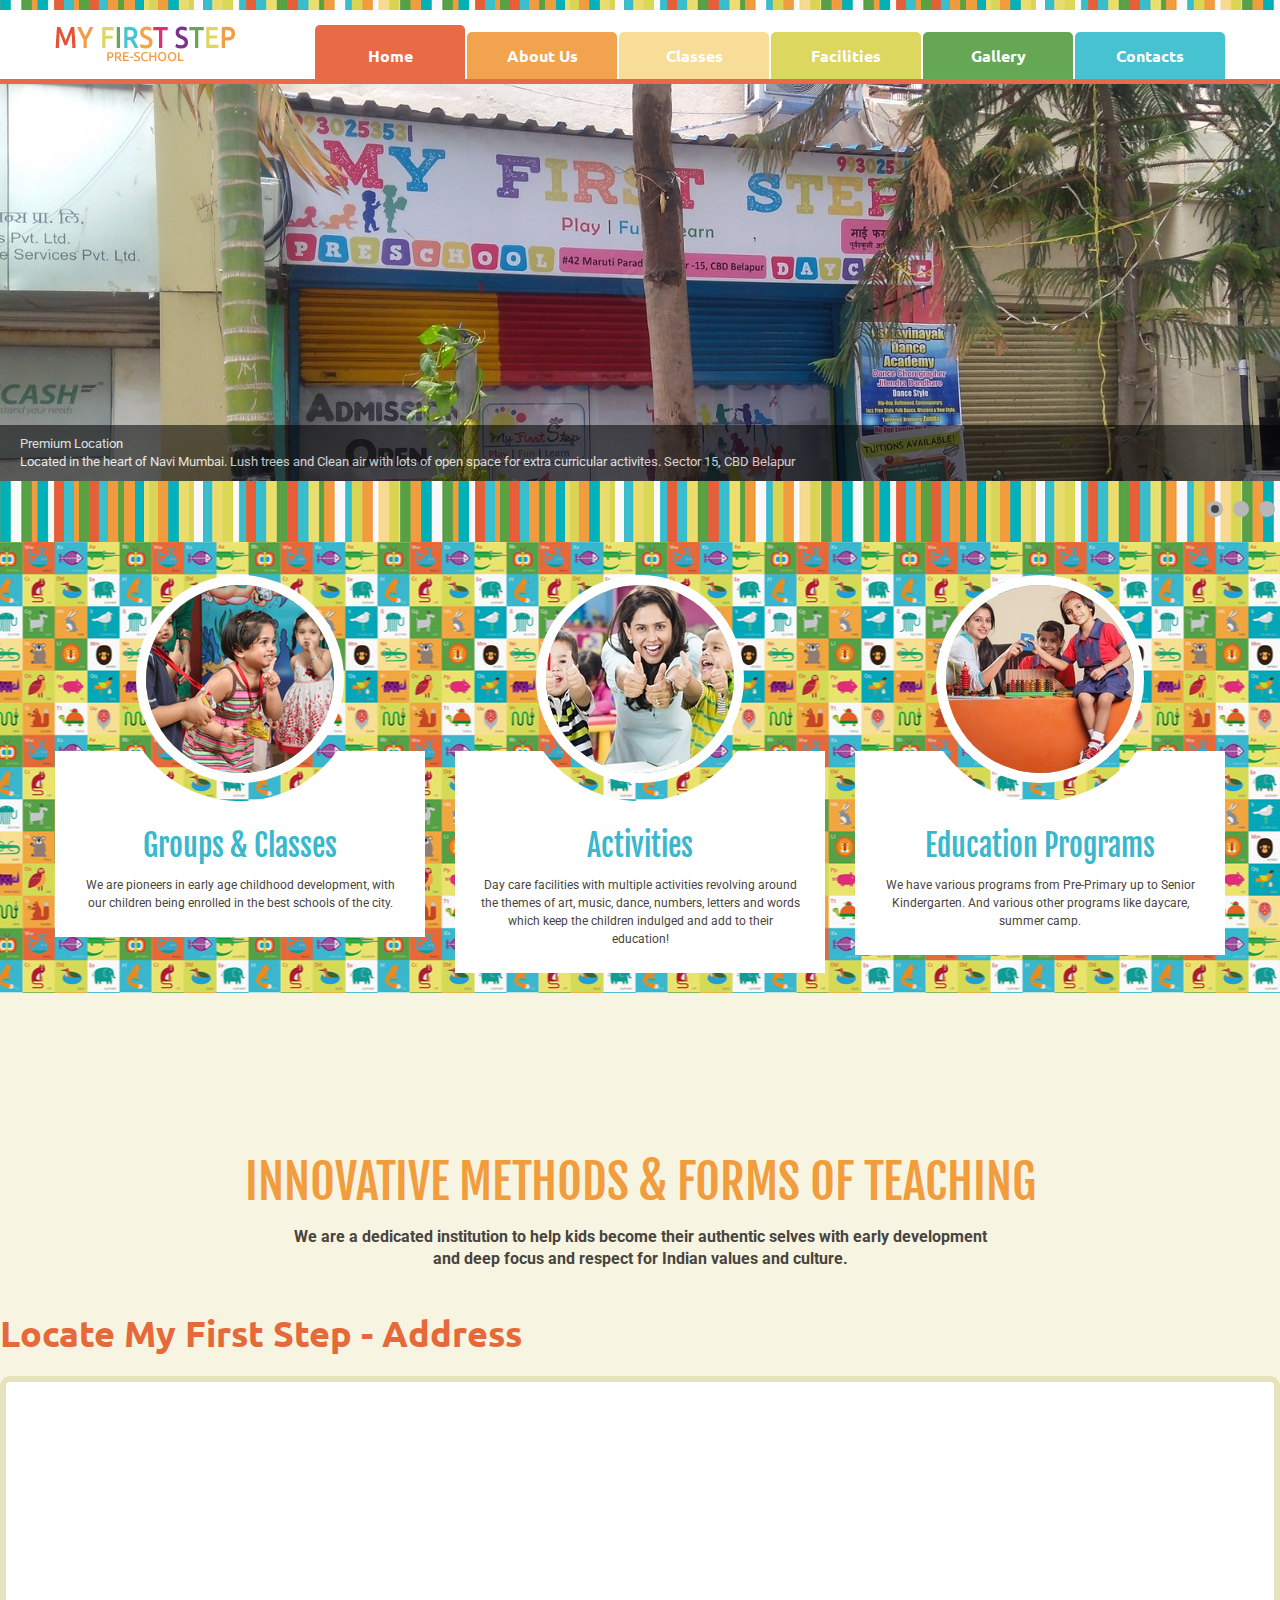
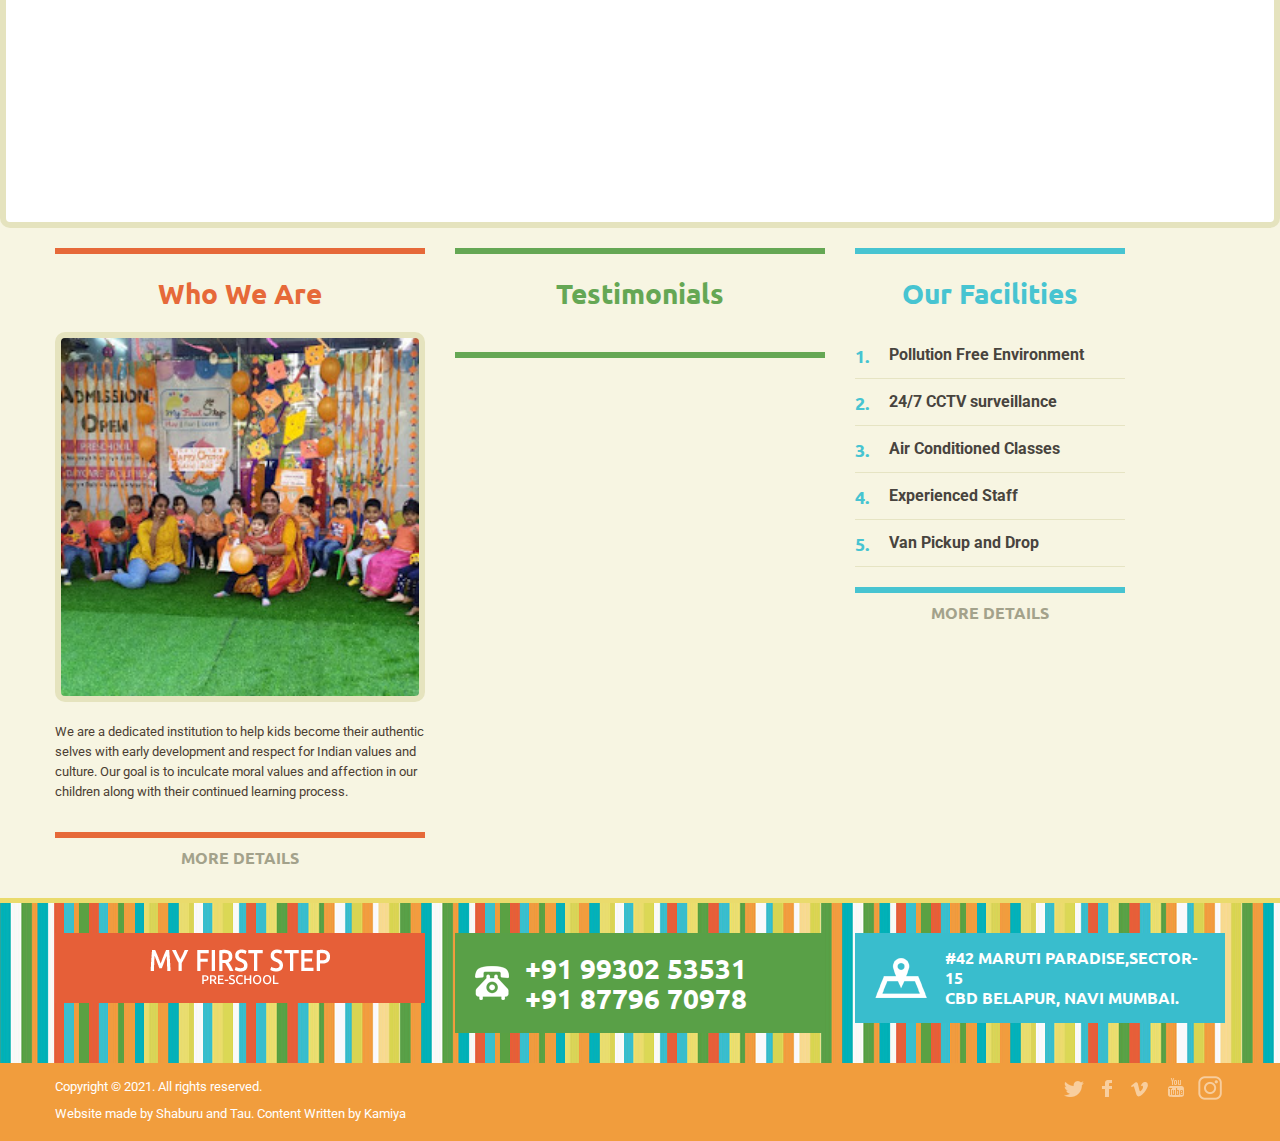
<file: index.html>
<!DOCTYPE html>
<html lang="en">
<head>
<title>My First Step</title>
<meta charset="utf-8">
<meta name="viewport" content="width=device-width, initial-scale=1.0">
<meta name="author" content="gridgum">
<link rel="icon" href="images/favicon.ico" type="image/x-icon">
<link rel="shortcut icon" href="images/favicon.ico" type="image/x-icon" />

<link rel="stylesheet" href="css/bootstrap.css" type="text/css" media="screen">
<link rel="stylesheet" href="css/bootstrap-responsive.css" type="text/css" media="screen">
<link rel="stylesheet" href="css/camera.css" type="text/css" media="screen">
<link rel="stylesheet" href="css/style.css" type="text/css" media="screen">

<script type="text/javascript" src="js/jquery.js"></script>
<script type="text/javascript" src="js/jquery.easing.1.3.js"></script>
<script type="text/javascript" src="js/superfish.js"></script>

<script type="text/javascript" src="js/jquery.ui.totop.js"></script>

<script type="text/javascript" src="js/camera.js"></script>
<script type="text/javascript" src="js/jquery.mobile.customized.min.js"></script>
<script>
$(document).ready(function() {
	//

	$('#camera_wrap').camera({
		//thumbnails: true
		//alignment			: 'centerRight',
		autoAdvance			: true,
		mobileAutoAdvance	: true,
		fx					: 'scrollRight',
		height: '31%',
		hover: false,
		loader: 'none',
		navigation: true,
		navigationHover: true,
		mobileNavHover: true,
		playPause: false,
		pauseOnClick: false,
		pagination			: true,
		time: 5000,
		transPeriod: 1000,
		minHeight: '200px'
	});





}); //
$(window).load(function() {
	//

}); //
</script>
<!--[if lt IE 8]>
		<div style='text-align:center'><a href="http://www.microsoft.com/windows/internet-explorer/default.aspx?ocid=ie6_countdown_bannercode"><img src="http://www.theie6countdown.com/images/upgrade.jpg"border="0"alt=""/></a></div>
	<![endif]-->

<!--[if lt IE 9]>
  <script src="http://html5shim.googlecode.com/svn/trunk/html5.js"></script>
  <link rel="stylesheet" href="css/ie.css" type="text/css" media="screen">
<![endif]-->
</head>

<body class="front page-home">
<div id="main">

<div class="top1_wrapper">
<div class="container">
<div class="top1 clearfix">

<header><div class="logo_wrapper"><a href="index.html" class="logo"><img src="images/logo.png" alt=""></a></div></header>

<div class="menu_wrapper">
<div class="navbar navbar_">
	<div class="navbar-inner navbar-inner_">
		<a class="btn btn-navbar btn-navbar_" data-toggle="collapse" data-target=".nav-collapse_">
			<span class="icon-bar"></span>
			<span class="icon-bar"></span>
			<span class="icon-bar"></span>
		</a>
		<div class="nav-collapse nav-collapse_ collapse">
			<ul class="nav sf-menu clearfix">
<li class="active"><a href="index.html">Home</a></li>
<li><a href="index-1.html">About Us</a></li>
<li class="sub-menu sub-menu-1"><a href="index-2.html">Classes</a>
	<ul>
		<li><a href="index-2.html">Pre-Nursery</a></li>
		<li><a href="index-2.html">Nursery</a></li>
		<li><a href="index-2.html">Jr. K.G</a></li>
		<li><a href="index-2.html">Sr. K.G</a></li>
		<li class="sub-menu sub-menu-2"><a href="index-2.html">Activites<em></em></a>
			<ul>
				<li><a href="index-2.html">DayCare</a></li>
				<li><a href="index-2.html">Summer Camp</a></li>
			</ul>
		</li>
	</ul>
</li>
<li><a href="index-3.html">Facilities</a></li>
<li><a href="index-4.html">Gallery</a></li>
<li class="sub-menu sub-menu-1"><a href="index-5.html">Contacts</a>
    <ul>
        <li><a href="index-5.html">Contacts</a></li>
        <li><a href="index-6.html">Announcements</a></li>
    </ul>
</li>
</ul>
		</div>
	</div>
</div>
</div>

</div>
</div>
</div>

<div id="slider_wrapper">
<div class="">
<div id="slider_inner" class="clearfix">
<div id="slider" class="clearfix">
	<div id="camera_wrap">
		<div data-src="images/slide04.jpg">
			<div class="camera_caption nav1 fadeIn">
				<div class="txt1">Premium Location</div>
				<div class="txt2">Located in the heart of Navi Mumbai. Lush trees and Clean air with lots of open space for extra curricular activites. Sector 15, CBD Belapur</div>
			</div>
		</div>
		<div data-src="images/slide05.jpg">
			<div class="camera_caption nav2 fadeIn">
				<div class="txt1">Effective</div>
				<div class="txt2">Models & Forms of  Teaching</div>
			</div>
		</div>
		<div data-src="images/slide07.jpg">
			<div class="camera_caption nav3 fadeIn">
				<div class="txt1">10 Years of Teaching Experience</div>
				<div class="txt2">Mrs Shobha has 10 years of teaching experience</div>
			</div>
		</div>
	</div>
</div>
</div>
</div>
</div>

<div class="banner_wrapper">
<div class="container">
<div class="banner_wrapper2">
<div class="row">
<div class="span4 banner">
<a href="index-2.html">
<div class="banner_inner">
<figure><img src="images/banner7group.jpg" alt=""></figure>
<div class="caption">
	<div class="txt1">Groups & Classes</div>
	<div class="txt2">
		We are pioneers in early age childhood development, with our children being enrolled in the best schools of the city.
	</div>
</div>
</div>
</a>
</div>
<div class="span4 banner">
<a href="index-2.html">
<div class="banner_inner">
<figure><img src="images/banner5.jpg" alt=""></figure>
<div class="caption">
	<div class="txt1">Activities</div>
	<div class="txt2">
		Day care facilities with multiple activities revolving around the themes of art, music, dance, numbers, letters and words which keep the children indulged and add to their education!
	</div>
</div>
</div>
</a>
</div>
<div class="span4 banner">
<a href="index-2.html">
<div class="banner_inner">
<figure><img src="images/banner8teach.jpg" alt=""></figure>
<div class="caption">
	<div class="txt1">Education Programs</div>
	<div class="txt2">
		We have various programs from Pre-Primary up to Senior Kindergarten. And various other programs like daycare, summer camp.
	</div>
</div>
</div>
</a>
</div>
</div>
</div>
</div>
</div>

<div class="center1">

<div class="slogan_wrapper">
<div class="container">
<div class="txt1">innovative Methods & Forms of  Teaching</div>
<div class="txt2">
	We are a dedicated institution to help kids become their authentic selves with early development and deep focus and respect for Indian values and culture.
</div>
</div>
</div>

<h1 class="text-red">Locate My First Step - Address</h1>

<figure class="google_map">
	<iframe src="https://www.google.com/maps/embed?pb=!1m14!1m8!1m3!1d15088.973666566164!2d73.0375234!3d19.0089926!3m2!1i1024!2i768!4f13.1!3m3!1m2!1s0x0%3A0xafb4e4d303797fa4!2sMy%20First%20Step!5e0!3m2!1sen!2sin!4v1611211006880!5m2!1sen!2sin" width="600" height="450" frameborder="0" style="border:0;" allowfullscreen="" aria-hidden="false" tabindex="0"></iframe>
</figure>


<div id="content">
<div class="container">
<div class="row">
<div class="span4">
<div class="section_red">

<h2 class="text-center text-red">Who We Are</h2>

<div class="thumb1 last">
	<div class="thumbnail clearfix">
		<figure class="img-polaroid"><img src="images/covergroup.jpg" alt=""></figure>
		<div class="caption">
			<p>
				We are a dedicated institution to help kids become their authentic selves with early development and respect for Indian values and culture. Our goal is to inculcate moral values and affection in our children along with their continued learning process.			</p>
		</div>
	</div>
</div>


</div>

<div class="text-center">
<a href="index-1.html" class="button1 red">more details</a>
</div>

</div>
<div class="span4">
<div class="section_green">

<h2 class="text-center text-green">Testimonials</h2>
<script src="https://apps.elfsight.com/p/platform.js" defer></script>
<div class="elfsight-app-9b2af6a2-12c4-41cf-8660-8988099dbc61"></div>
<!--
<div class="date1">
<div class="number">1</div>
<div class="caption">Lorem ipsum dolor sit amet conse ctetur adipisicing elit, sed do eiusmod tempor incididunt ut labore et dolore magna.</div>
</div>

<div class="date1">
<div class="number">2</div>
<div class="caption">Ipsum dolor sit amet conse ctetur adipisicing elit, sed do eiusmod tempor incididunt ut labore et dolore magna.</div>
</div>

<div class="date1">
<div class="number">3</div>
<div class="caption">Korem ipsum dolor sit amet conse ctetur adipisicing elit, sed do eiusmod tempor incididunt ut labore et dolore magna.</div>
</div>

<div class="date1 last">
<div class="number">4</div>
<div class="caption">Morem ipsum dolor sit amet conse ctetur adipisicing elit, sed do eiusmod tempor incididunt ut labore et dolore magna.</div>
</div>

</div>

<div class="text-center">
<a href="#" class="button1 green">more details</a>
---> 
</div>

</div>

<div class="span3">
	<div class="section_blue">
	
	<h2 class="text-center text-blue">Our Facilities</h2>
	
	<div class="date2">
	<div class="number">1.</div>
	<div class="caption">Pollution Free Environment</div>
	</div>
	
	<div class="date2">
	<div class="number">2.</div>
	<div class="caption">24/7 CCTV surveillance</div>
	</div>
	
	<div class="date2">
	<div class="number">3.</div>
	<div class="caption">Air Conditioned Classes</div>
	</div>
	
	<div class="date2">
	<div class="number">4.</div>
	<div class="caption">Experienced Staff</div>
	</div>
	
	<div class="date2">
	<div class="number">5.</div>
	<div class="caption">Van Pickup and Drop</div>
	</div>
</div>
<!--
<div class="span4">
<div class="section_blue">

<h2 class="text-center text-blue">Active Classes</h2>

<div class="date2">
<div class="number">1.</div>
<div class="caption">Online Classes</div>
</div>

<div class="date2">
<div class="number">2.</div>
<div class="caption">Daycare</div>
</div>

<div class="date2">
<div class="number">3.</div>
<div class="caption">Distance Learning</div>
</div>
-->

<!---
<div class="date2">
<div class="number">4.</div>
<div class="caption">Adipisicing</div>
</div>

<div class="date2">
<div class="number">5.</div>
<div class="caption">Elit sed do eiusmod</div>
</div>

<div class="date2">
<div class="number">6.</div>
<div class="caption">Tempor</div>
</div>

</div>
--->
<div class="text-center">
<a href="index-3.html" class="button1 blue">more details</a>
</div>

</div>
</div>
</div>
</div>



</div>



<div class="bot1_wrapper">
<div class="container">
<div class="row">
<div class="span4">
<div class="logo2_wrapper"><a href="index.html" class="logo2"><img src="images/logo2.png" alt=""></a></div>
</div>
<div class="span4">
<div class="phone1_wrapper"><div class="phone1">+91 99302 53531 <br> +91 87796 70978</div></div>
</div>
<div class="span4">
	<div class="location1_wrapper"><div class="location1">#42 Maruti Paradise,Sector-15<br>CBD Belapur, Navi Mumbai.</div></div>
</div>
</div>
</div>
</div>

<div class="bot2_wrapper">
<div class="container">

<div class="social_wrapper social_wrapper_bottom">
	<ul class="social clearfix">
	    <li><a href="#"><img src="images/social_ic1.png"></a></li>
	    <li><a href="#"><img src="images/social_ic2.png"></a></li>
	    <li><a href="#"><img src="images/social_ic3.png"></a></li>
	    <li><a href="https://www.youtube.com/channel/UCS7aipnuiRkb-si4m0At_Pg/videos?sub_confirmation=1" target="_blank"><img src="images/social_ic4.png"></a></li>
	    <li><a href="https://www.instagram.com/myfirststep.belapur" target="_blank"><img src="images/social_ic6.png" target="_blank"></a></li>
	</ul>
</div>

<footer>Copyright &copy; 2021. All rights reserved.</footer>
<footer id=tag > Website made by Shaburu and Tau. Content Written by Kamiya</footer>

</div>
</div>









</div>
<script type="text/javascript" src="js/bootstrap.js"></script>
</body>
</html>
</file>
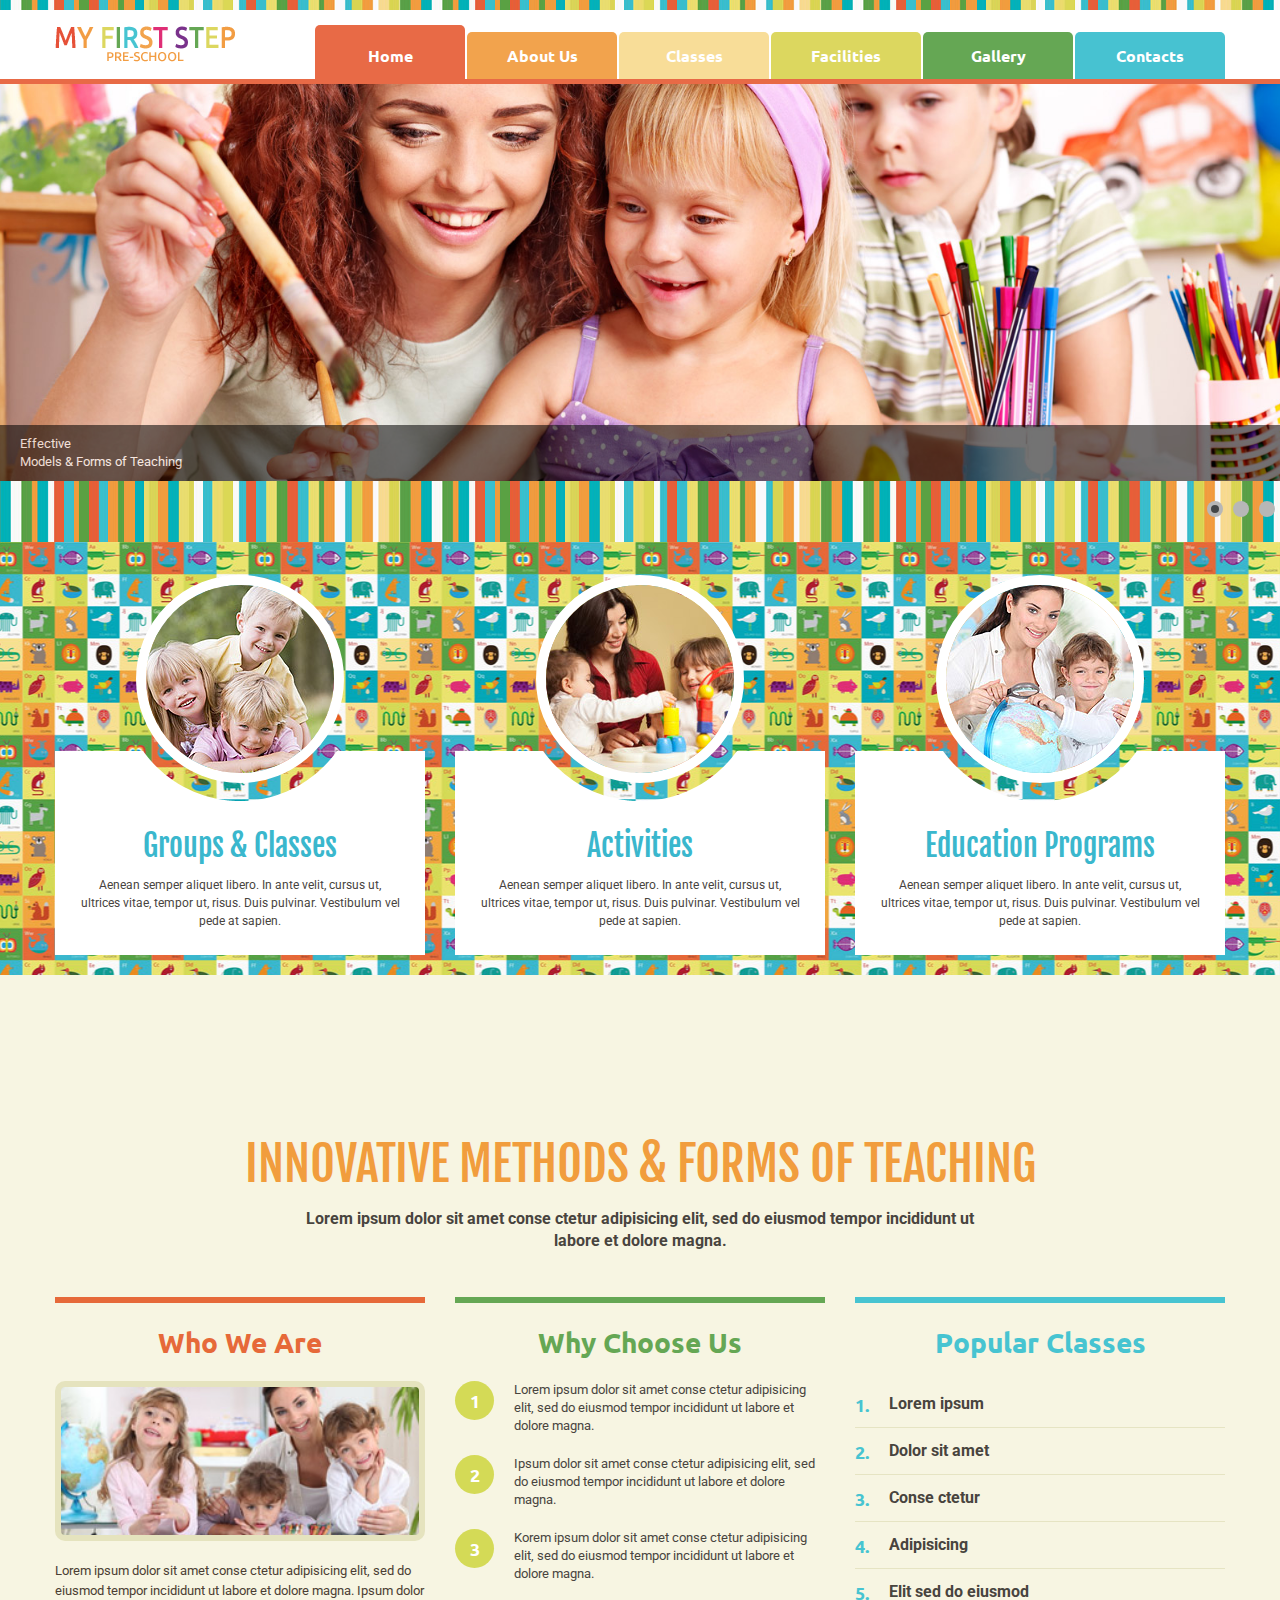
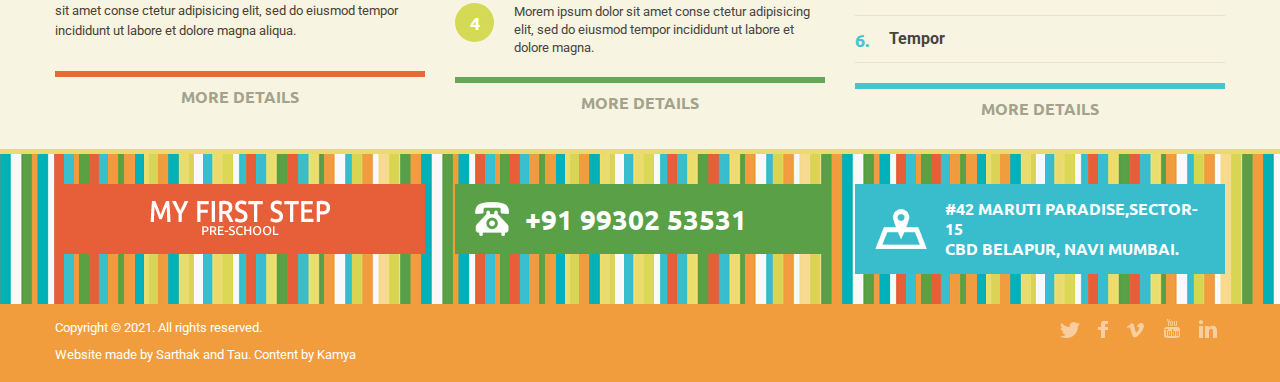
<file: index-0.html>
<!DOCTYPE html>
<html lang="en">
<head>
<title>My First Step</title>
<meta charset="utf-8">
<meta name="viewport" content="width=device-width, initial-scale=1.0">
<meta name="author" content="gridgum">
<link rel="icon" href="images/favicon.ico" type="image/x-icon">
<link rel="shortcut icon" href="images/favicon.ico" type="image/x-icon" />

<link rel="stylesheet" href="css/bootstrap.css" type="text/css" media="screen">
<link rel="stylesheet" href="css/bootstrap-responsive.css" type="text/css" media="screen">
<link rel="stylesheet" href="css/camera.css" type="text/css" media="screen">
<link rel="stylesheet" href="css/style.css" type="text/css" media="screen">

<script type="text/javascript" src="js/jquery.js"></script>
<script type="text/javascript" src="js/jquery.easing.1.3.js"></script>
<script type="text/javascript" src="js/superfish.js"></script>

<script type="text/javascript" src="js/jquery.ui.totop.js"></script>

<script type="text/javascript" src="js/camera.js"></script>
<script type="text/javascript" src="js/jquery.mobile.customized.min.js"></script>
<script>
$(document).ready(function() {
	//

	$('#camera_wrap').camera({
		//thumbnails: true
		//alignment			: 'centerRight',
		autoAdvance			: true,
		mobileAutoAdvance	: true,
		fx					: 'scrollRight',
		height: '31%',
		hover: false,
		loader: 'none',
		navigation: true,
		navigationHover: true,
		mobileNavHover: true,
		playPause: false,
		pauseOnClick: false,
		pagination			: true,
		time: 5000,
		transPeriod: 1000,
		minHeight: '200px'
	});





}); //
$(window).load(function() {
	//

}); //
</script>
<!--[if lt IE 8]>
		<div style='text-align:center'><a href="http://www.microsoft.com/windows/internet-explorer/default.aspx?ocid=ie6_countdown_bannercode"><img src="http://www.theie6countdown.com/images/upgrade.jpg"border="0"alt=""/></a></div>
	<![endif]-->

<!--[if lt IE 9]>
  <script src="http://html5shim.googlecode.com/svn/trunk/html5.js"></script>
  <link rel="stylesheet" href="css/ie.css" type="text/css" media="screen">
<![endif]-->
</head>

<body class="front page-home">
<div id="main">

<div class="top1_wrapper">
<div class="container">
<div class="top1 clearfix">

<header><div class="logo_wrapper"><a href="index.html" class="logo"><img src="images/logo.png" alt=""></a></div></header>

<div class="menu_wrapper">
<div class="navbar navbar_">
	<div class="navbar-inner navbar-inner_">
		<a class="btn btn-navbar btn-navbar_" data-toggle="collapse" data-target=".nav-collapse_">
			<span class="icon-bar">test</span>
			<span class="icon-bar">test 2 </span>
			<span class="icon-bar">test 3</span>
		</a>
		<div class="nav-collapse nav-collapse_ collapse">
			<ul class="nav sf-menu clearfix">
<li class="active"><a href="index.html">Home</a></li>
<li><a href="index-1.html">About Us</a></li>
<li class="sub-menu sub-menu-1"><a href="index-2.html">Classes</a>
	<ul>
		<li><a href="index-2.html">Pre-Nursery</a></li>
		<li><a href="index-2.html">Nursery</a></li>
		<li><a href="index-2.html">Jr. K.G</a></li>
		<li><a href="index-2.html">Sr. K.G</a></li>
		<li class="sub-menu sub-menu-2"><a href="index-2.html">Activites<em></em></a>
			<ul>
				<li><a href="index-2.html">DayCare</a></li>
				<li><a href="index-2.html">Summer Camp</a></li>
			</ul>
		</li>
	</ul>
</li>
<li><a href="index-3.html">Facilities</a></li>
<li><a href="index-4.html">Gallery</a></li>
<li><a href="index-5.html">Contacts</a></li>
    </ul>
		</div>
	</div>
</div>
</div>

</div>
</div>
</div>

<div id="slider_wrapper">
<div class="">
<div id="slider_inner" class="clearfix">
<div id="slider" class="clearfix">
	<div id="camera_wrap">
		<div data-src="images/slide01.jpg">
			<div class="camera_caption nav1 fadeIn">
				<div class="txt1">Effective</div>
				<div class="txt2">Models & Forms of  Teaching</div>
			</div>
		</div>
		<div data-src="images/slide02.jpg">
			<div class="camera_caption nav2 fadeIn">
				<div class="txt1">Effective</div>
				<div class="txt2">Models & Forms of  Teaching</div>
			</div>
		</div>
		<div data-src="images/slide03.jpg">
			<div class="camera_caption nav3 fadeIn">
				<div class="txt1">Effective</div>
				<div class="txt2">Models & Forms of  Teaching</div>
			</div>
		</div>
	</div>
</div>
</div>
</div>
</div>

<div class="banner_wrapper">
<div class="container">
<div class="banner_wrapper2">
<div class="row">
<div class="span4 banner">
<a href="#">
<div class="banner_inner">
<figure><img src="images/banner1.jpg" alt=""></figure>
<div class="caption">
	<div class="txt1">Groups & Classes</div>
	<div class="txt2">Aenean semper aliquet libero. In ante velit, cursus ut, ultrices vitae, tempor ut, risus. Duis pulvinar. Vestibulum vel pede at sapien.</div>
</div>
</div>
</a>
</div>
<div class="span4 banner">
<a href="#">
<div class="banner_inner">
<figure><img src="images/banner2.jpg" alt=""></figure>
<div class="caption">
	<div class="txt1">Activities</div>
	<div class="txt2">Aenean semper aliquet libero. In ante velit, cursus ut, ultrices vitae, tempor ut, risus. Duis pulvinar. Vestibulum vel pede at sapien.</div>
</div>
</div>
</a>
</div>
<div class="span4 banner">
<a href="#">
<div class="banner_inner">
<figure><img src="images/banner3.jpg" alt=""></figure>
<div class="caption">
	<div class="txt1">Education Programs</div>
	<div class="txt2">Aenean semper aliquet libero. In ante velit, cursus ut, ultrices vitae, tempor ut, risus. Duis pulvinar. Vestibulum vel pede at sapien.</div>
</div>
</div>
</a>
</div>
</div>
</div>
</div>
</div>

<div class="center1">

<div class="slogan_wrapper">
<div class="container">
<div class="txt1">innovative Methods & Forms of  Teaching</div>
<div class="txt2">Lorem ipsum dolor sit amet conse ctetur adipisicing elit, sed do eiusmod tempor incididunt ut labore et dolore magna.</div>
</div>
</div>


<div id="content">
<div class="container">
<div class="row">
<div class="span4">
<div class="section_red">

<h2 class="text-center text-red">Who We Are</h2>

<div class="thumb1 last">
	<div class="thumbnail clearfix">
		<figure class="img-polaroid"><img src="images/home01.jpg" alt=""></figure>
		<div class="caption">
			<p>
				Lorem ipsum dolor sit amet conse ctetur adipisicing elit, sed do eiusmod tempor incididunt ut labore et dolore magna. Ipsum dolor sit amet conse ctetur adipisicing elit, sed do eiusmod tempor incididunt ut labore et dolore magna aliqua.
			</p>
		</div>
	</div>
</div>


</div>

<div class="text-center">
<a href="#" class="button1 red">more details</a>
</div>

</div>
<div class="span4">
<div class="section_green">

<h2 class="text-center text-green">Why Choose Us</h2>

<div class="date1">
<div class="number">1</div>
<div class="caption">Lorem ipsum dolor sit amet conse ctetur adipisicing elit, sed do eiusmod tempor incididunt ut labore et dolore magna.</div>
</div>

<div class="date1">
<div class="number">2</div>
<div class="caption">Ipsum dolor sit amet conse ctetur adipisicing elit, sed do eiusmod tempor incididunt ut labore et dolore magna.</div>
</div>

<div class="date1">
<div class="number">3</div>
<div class="caption">Korem ipsum dolor sit amet conse ctetur adipisicing elit, sed do eiusmod tempor incididunt ut labore et dolore magna.</div>
</div>

<div class="date1 last">
<div class="number">4</div>
<div class="caption">Morem ipsum dolor sit amet conse ctetur adipisicing elit, sed do eiusmod tempor incididunt ut labore et dolore magna.</div>
</div>


</div>

<div class="text-center">
<a href="#" class="button1 green">more details</a>
</div>

</div>
<div class="span4">
<div class="section_blue">

<h2 class="text-center text-blue">Popular Classes</h2>

<div class="date2">
<div class="number">1.</div>
<div class="caption">Lorem ipsum</div>
</div>

<div class="date2">
<div class="number">2.</div>
<div class="caption">Dolor sit amet</div>
</div>

<div class="date2">
<div class="number">3.</div>
<div class="caption">Conse ctetur</div>
</div>

<div class="date2">
<div class="number">4.</div>
<div class="caption">Adipisicing</div>
</div>

<div class="date2">
<div class="number">5.</div>
<div class="caption">Elit sed do eiusmod</div>
</div>

<div class="date2">
<div class="number">6.</div>
<div class="caption">Tempor</div>
</div>


</div>

<div class="text-center">
<a href="#" class="button1 blue">more details</a>
</div>

</div>
</div>
</div>
</div>



</div>



<div class="bot1_wrapper">
<div class="container">
<div class="row">
<div class="span4">
<div class="logo2_wrapper"><a href="index.html" class="logo2"><img src="images/logo2.png" alt=""></a></div>
</div>
<div class="span4">
<div class="phone1_wrapper"><div class="phone1">+91 99302 53531</div></div>
</div>
<div class="span4">
	<div class="location1_wrapper"><div class="location1">#42 Maruti Paradise,Sector-15<br>CBD Belapur, Navi Mumbai.</div></div>
</div>
</div>
</div>
</div>

<div class="bot2_wrapper">
<div class="container">

<div class="social_wrapper social_wrapper_bottom">
	<ul class="social clearfix">
	    <li><a href="#"><img src="images/social_ic1.png"></a></li>
	    <li><a href="#"><img src="images/social_ic2.png"></a></li>
	    <li><a href="#"><img src="images/social_ic3.png"></a></li>
	    <li><a href="https://www.youtube.com/channel/UCS7aipnuiRkb-si4m0At_Pg/videos?sub_confirmation=1"><img src="images/social_ic4.png"></a></li>
	    <li><a href="#"><img src="images/social_ic5.png"></a></li>
	</ul>
</div>

<footer>Copyright &copy; 2021. All rights reserved.</footer>
<footer id=tag >Website made by Sarthak and Tau. Content by Kamya</footer>

</div>
</div>









</div>
<script type="text/javascript" src="js/bootstrap.js"></script>
</body>
</html>
</file>
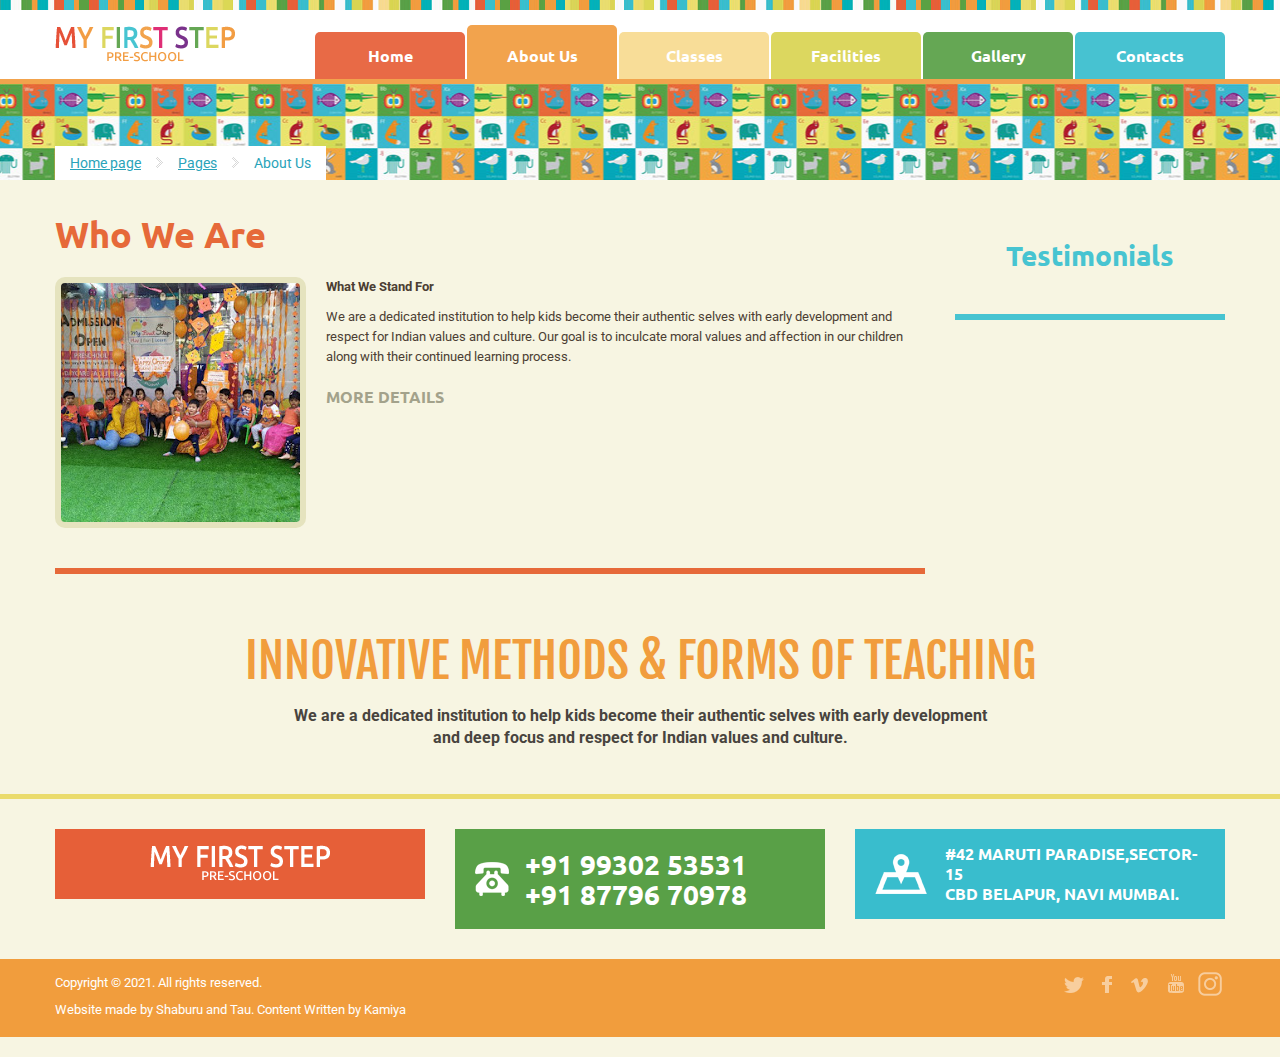
<file: index-1.html>
<!DOCTYPE html>
<html lang="en">
<head>
<title>about</title>
<meta charset="utf-8">
<meta name="viewport" content="width=device-width, initial-scale=1.0">
<META NAME="ROBOTS" CONTENT="NOINDEX, NOFOLLOW">
<link rel="icon" href="images/favicon.ico" type="image/x-icon">
<link rel="shortcut icon" href="images/favicon.ico" type="image/x-icon" />

<link rel="stylesheet" href="css/bootstrap.css" type="text/css" media="screen">
<link rel="stylesheet" href="css/bootstrap-responsive.css" type="text/css" media="screen">
<link rel="stylesheet" href="css/style.css" type="text/css" media="screen">

<script type="text/javascript" src="js/jquery.js"></script>
<script type="text/javascript" src="js/jquery.easing.1.3.js"></script>
<script type="text/javascript" src="js/superfish.js"></script>

<script type="text/javascript" src="js/jquery.ui.totop.js"></script>

<script type="text/javascript" src="js/jquery.caroufredsel.js"></script>
<script type="text/javascript" src="js/jquery.touchSwipe.min.js"></script>

<script>
$(document).ready(function() {
	//

	//	carouFredSel team
	$('#team .carousel.main ul').carouFredSel({
		auto: {
			timeoutDuration: 8000
		},
		responsive: true,
		prev: '.team_prev',
		next: '.team_next',
		width: '100%',
		scroll: {
			items: 1,
			duration: 1000,
			easing: "easeOutExpo"
		},
		items: {
        	width: '250',
			height: 'variable',	//	optionally resize item-height
			visible: {
				min: 1,
				max: 5
			}
		},
		mousewheel: false,
		swipe: {
			onMouse: true,
			onTouch: true
			}
	});






	$(window).bind("resize",updateSizes_vat).bind("load",updateSizes_vat);
	function updateSizes_vat(){
		$('#team .carousel.main ul').trigger("updateSizes");


	}
	updateSizes_vat();







}); //
$(window).load(function() {
	//

}); //
</script>
<!--[if lt IE 8]>
		<div style='text-align:center'><a href="http://www.microsoft.com/windows/internet-explorer/default.aspx?ocid=ie6_countdown_bannercode"><img src="http://www.theie6countdown.com/images/upgrade.jpg"border="0"alt=""/></a></div>
	<![endif]-->

<!--[if lt IE 9]>
  <script src="http://html5shim.googlecode.com/svn/trunk/html5.js"></script>
  <link rel="stylesheet" href="css/ie.css" type="text/css" media="screen">
<![endif]-->
</head>

<body class="not-front page-about">
<div id="main">

<div class="top1_wrapper">
<div class="container">
<div class="top1 clearfix">

<header><div class="logo_wrapper"><a href="index.html" class="logo"><img src="images/logo.png" alt=""></a></div></header>

<div class="menu_wrapper">
<div class="navbar navbar_">
	<div class="navbar-inner navbar-inner_">
		<a class="btn btn-navbar btn-navbar_" data-toggle="collapse" data-target=".nav-collapse_">
			<span class="icon-bar"></span>
			<span class="icon-bar"></span>
			<span class="icon-bar"></span>
		</a>
		<div class="nav-collapse nav-collapse_ collapse">
			<ul class="nav sf-menu clearfix">
<li><a href="index.html">Home</a></li>
<li class="active"><a href="index-1.html">About Us</a></li>
<li class="sub-menu sub-menu-1"><a href="index-2.html">Classes</a>
	<ul>
		<li><a href="index-2.html">Pre-Nursery</a></li>
		<li><a href="index-2.html">Nursery</a></li>
		<li><a href="index-2.html">Jr. K.G</a></li>
		<li><a href="index-2.html">Sr. K.G</a></li>
		<li class="sub-menu sub-menu-2"><a href="index-2.html">Activites<em></em></a>
			<ul>
				<li><a href="index-2.html">DayCare</a></li>
				<li><a href="index-2.html">Summer Camp</a></li>
			</ul>
		</li>
	</ul>
</li>
<li><a href="index-3.html">Facilities</a></li>
<li><a href="index-4.html">Gallery</a></li>
<li class="sub-menu sub-menu-1"><a href="index-5.html">Contacts</a>
    <ul>
        <li><a href="index-5.html">Contacts</a></li>
        <li><a href="index-6.html">Announcements</a></li>
    </ul>
</li>
</ul>
		</div>
	</div>
</div>
</div>

</div>
</div>
</div>

<div class="breadcrumbs1_wrapper">
<div class="container">
<div class="breadcrumbs1"><a href="index.html">Home page</a><span></span><a href="index.html">Pages</a><span></span>About Us</div>
</div>
</div>

<div class="center1">




<div id="content">
<div class="container">
<div class="row">
<div class="span9">
<div class="section_red no-top">

<h1 class="text-red">Who We Are</h1>

<div class="thumb2 last">
	<div class="thumbnail clearfix">
		<figure class="img-polaroid"><img src="images/covergroup.jpg" alt=""></figure>
		<div class="caption">
			<p>
				<b>
					What We Stand For
				</b>
			</p>
			<p>
				We are a dedicated institution to help kids become their authentic selves with early development and respect for Indian values and culture. Our goal is to inculcate moral values and affection in our children along with their continued learning process.
			</p>
			<a href="#" class="button1 red">more details</a>
		</div>
	</div>
</div>


</div>


</div>
<div class="span3">
<div class="section_blue no-top">

<h2 class="text-center text-blue">Testimonials</h2>
<script src="https://apps.elfsight.com/p/platform.js" defer></script>
<div class="elfsight-app-9b2af6a2-12c4-41cf-8660-8988099dbc61"></div>

<!---
<div class="date2">
<div class="number">1.</div>
<div class="caption">Lorem ipsum</div>
</div>

<div class="date2">
<div class="number">2.</div>
<div class="caption">Dolor sit amet</div>
</div>

<div class="date2">
<div class="number">3.</div>
<div class="caption">Conse ctetur</div>
</div>

<div class="date2">
<div class="number">4.</div>
<div class="caption">Adipisicing</div>
</div>

<div class="date2">
<div class="number">5.</div>
<div class="caption">Elit sed do eiusmod</div>
</div>

<div class="date2">
<div class="number">6.</div>
<div class="caption">Tempor</div>
</div>
--->

</div>



</div>
</div>
<!--

<div class="row">
<div class="span12">

<div class="section_green no-top">

<h2 class="text-green">Our Team</h2>

<p>
	<b>
		Nulla pharetra dignissim enim. Nam cursus eros ut massa. Proin rutrum. Donec non urna non leo aliquam cursus.
	</b>
</p>
<p>
	Vivamus ornare viverra lacus. Fusce id sapien. Donec rhoncus, enim sit amet sodales elementum, elit odio sagittis erat, at tincidunt leo neque non pede. Class aptent taciti sociosqu ad litora torquent per conubia nostra, per inceptos hymenaeos.
</p>

<div id="team_wrapper">
<div class="">

<div id="team">
<a class="team_prev" href="#"></a>
<a class="team_next" href="#"></a>
<div class="carousel-box">
	<div class="inner">
		<div class="carousel main">
			<ul>
				<li>
					<div class="team">
						<div class="team_inner">
							<a href="#">
								<figure><img src="images/team01.jpg" alt="" class="img"><em></em></figure>
								<div class="caption">
									<div class="txt1">Jesica Miller</div>
									<div class="txt2">director</div>
								</div>
							</a>
						</div>
					</div>
				</li>
				<li>
					<div class="team">
						<div class="team_inner">
							<a href="#">
								<figure><img src="images/team02.jpg" alt="" class="img"><em></em></figure>
								<div class="caption">
									<div class="txt1">Patrick williams</div>
									<div class="txt2">director</div>
								</div>
							</a>
						</div>
					</div>
				</li>
				<li>
					<div class="team">
						<div class="team_inner">
							<a href="#">
								<figure><img src="images/team03.jpg" alt="" class="img"><em></em></figure>
								<div class="caption">
									<div class="txt1">Alexa Smith</div>
									<div class="txt2">director</div>
								</div>
							</a>
						</div>
					</div>
				</li>
				<li>
					<div class="team">
						<div class="team_inner">
							<a href="#">
								<figure><img src="images/team04.jpg" alt="" class="img"><em></em></figure>
								<div class="caption">
									<div class="txt1">Adam Wolf</div>
									<div class="txt2">director</div>
								</div>
							</a>
						</div>
					</div>
				</li>
				<li>
					<div class="team">
						<div class="team_inner">
							<a href="#">
								<figure><img src="images/team05.jpg" alt="" class="img"><em></em></figure>
								<div class="caption">
									<div class="txt1">Lukash Mowroski</div>
									<div class="txt2">director</div>
								</div>
							</a>
						</div>
					</div>
				</li>

				<li>
					<div class="team">
						<div class="team_inner">
							<a href="#">
								<figure><img src="images/team01.jpg" alt="" class="img"><em></em></figure>
								<div class="caption">
									<div class="txt1">Jesica Miller</div>
									<div class="txt2">director</div>
								</div>
							</a>
						</div>
					</div>
				</li>
				<li>
					<div class="team">
						<div class="team_inner">
							<a href="#">
								<figure><img src="images/team02.jpg" alt="" class="img"><em></em></figure>
								<div class="caption">
									<div class="txt1">Patrick williams</div>
									<div class="txt2">director</div>
								</div>
							</a>
						</div>
					</div>
				</li>
				<li>
					<div class="team">
						<div class="team_inner">
							<a href="#">
								<figure><img src="images/team03.jpg" alt="" class="img"><em></em></figure>
								<div class="caption">
									<div class="txt1">Alexa Smith</div>
									<div class="txt2">director</div>
								</div>
							</a>
						</div>
					</div>
				</li>
				<li>
					<div class="team">
						<div class="team_inner">
							<a href="#">
								<figure><img src="images/team04.jpg" alt="" class="img"><em></em></figure>
								<div class="caption">
									<div class="txt1">Adam Wolf</div>
									<div class="txt2">director</div>
								</div>
							</a>
						</div>
					</div>
				</li>
				<li>
					<div class="team">
						<div class="team_inner">
							<a href="#">
								<figure><img src="images/team05.jpg" alt="" class="img"><em></em></figure>
								<div class="caption">
									<div class="txt1">Lukash Mowroski</div>
									<div class="txt2">director</div>
								</div>
							</a>
						</div>
					</div>
				</li>






			</ul>
		</div>
	</div>
</div>
</div>
</div>
</div>



</div>

</div>
</div>
</div>
</div>
-->
<br>

<div class="slogan_wrapper">
<div class="container">
	<div class="txt1">innovative Methods & Forms of  Teaching</div>
	<div class="txt2">
		We are a dedicated institution to help kids become their authentic selves with early development and deep focus and respect for Indian values and culture.
	</div>
</div>
</div>



</div>



<div class="bot1_wrapper">
<div class="container">
<div class="row">
<div class="span4">
<div class="logo2_wrapper"><a href="index.html" class="logo2"><img src="images/logo2.png" alt=""></a></div>
</div>
<div class="span4">
<div class="phone1_wrapper"><div class="phone1">+91 99302 53531 <br> +91 87796 70978</div></div>
</div>
<div class="span4">
	<div class="location1_wrapper"><div class="location1">#42 Maruti Paradise,Sector-15<br>CBD Belapur, Navi Mumbai.</div></div>
</div>
</div>
</div>
</div>

<div class="bot2_wrapper">
<div class="container">

<div class="social_wrapper social_wrapper_bottom">
	<ul class="social clearfix">
	    <li><a href="#"><img src="images/social_ic1.png"></a></li>
	    <li><a href="#"><img src="images/social_ic2.png"></a></li>
	    <li><a href="#"><img src="images/social_ic3.png"></a></li>
	    <li><a href="https://www.youtube.com/channel/UCS7aipnuiRkb-si4m0At_Pg/videos?sub_confirmation=1" target="_blank"><img src="images/social_ic4.png"></a></li>
	    <li><a href="https://www.instagram.com/myfirststep.belapur" target="_blank"><img src="images/social_ic6.png" target="_blank"></a></li>
	</ul>
</div>

<footer>Copyright &copy; 2021. All rights reserved.</footer>
<footer id=tag > Website made by Shaburu and Tau. Content Written by Kamiya</footer>

</div>
</div>









</div>
<script type="text/javascript" src="js/bootstrap.js"></script>
</body>
</html>
</file>
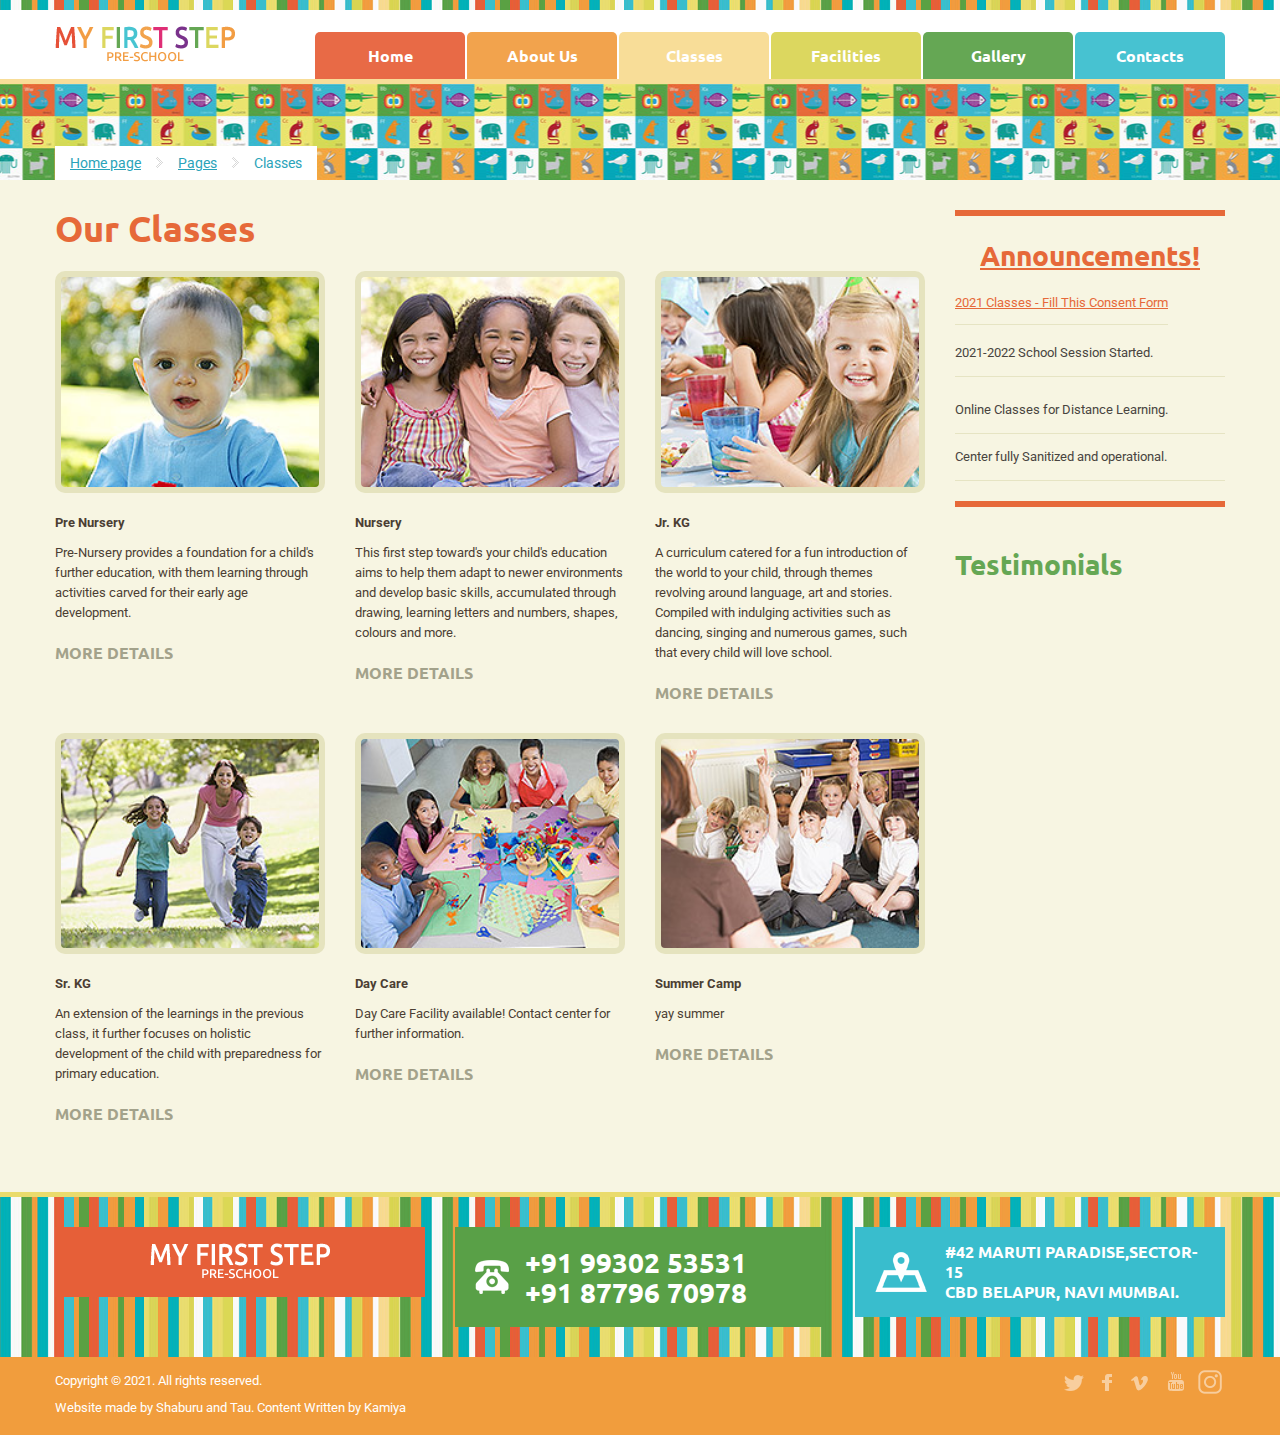
<file: index-2.html>
<!DOCTYPE html>
<html lang="en">
<head>
<title>classes</title>
<meta charset="utf-8">
<meta name="viewport" content="width=device-width, initial-scale=1.0">
<META NAME="ROBOTS" CONTENT="NOINDEX, NOFOLLOW">
<link rel="icon" href="images/favicon.ico" type="image/x-icon">
<link rel="shortcut icon" href="images/favicon.ico" type="image/x-icon" />

<link rel="stylesheet" href="css/bootstrap.css" type="text/css" media="screen">
<link rel="stylesheet" href="css/bootstrap-responsive.css" type="text/css" media="screen">
<link rel="stylesheet" href="css/style.css" type="text/css" media="screen">

<script type="text/javascript" src="js/jquery.js"></script>
<script type="text/javascript" src="js/jquery.easing.1.3.js"></script>
<script type="text/javascript" src="js/superfish.js"></script>

<script type="text/javascript" src="js/jquery.ui.totop.js"></script>



<script>
$(document).ready(function() {
	//






}); //
$(window).load(function() {
	//

}); //
</script>
<!--[if lt IE 8]>
		<div style='text-align:center'><a href="http://www.microsoft.com/windows/internet-explorer/default.aspx?ocid=ie6_countdown_bannercode"><img src="http://www.theie6countdown.com/images/upgrade.jpg"border="0"alt=""/></a></div>
	<![endif]-->

<!--[if lt IE 9]>
  <script src="http://html5shim.googlecode.com/svn/trunk/html5.js"></script>
  <link rel="stylesheet" href="css/ie.css" type="text/css" media="screen">
<![endif]-->
</head>

<body class="not-front page-classes">
<div id="main">

<div class="top1_wrapper">
<div class="container">
<div class="top1 clearfix">

<header><div class="logo_wrapper"><a href="index.html" class="logo"><img src="images/logo.png" alt=""></a></div></header>

<div class="menu_wrapper">
<div class="navbar navbar_">
	<div class="navbar-inner navbar-inner_">
		<a class="btn btn-navbar btn-navbar_" data-toggle="collapse" data-target=".nav-collapse_">
			<span class="icon-bar"></span>
			<span class="icon-bar"></span>
			<span class="icon-bar"></span>
		</a>
		<div class="nav-collapse nav-collapse_ collapse">
			<ul class="nav sf-menu clearfix">
<li><a href="index.html">Home</a></li>
<li><a href="index-1.html">About Us</a></li>
<li class="sub-menu sub-menu-1"><a href="index-2.html">Classes</a>
	<ul>
		<li><a href="index-2.html">Pre-Nursery</a></li>
		<li><a href="index-2.html">Nursery</a></li>
		<li><a href="index-2.html">Jr. K.G</a></li>
		<li><a href="index-2.html">Sr. K.G</a></li>
		<li class="sub-menu sub-menu-2"><a href="index-2.html">Activites<em></em></a>
			<ul>
				<li><a href="index-2.html">DayCare</a></li>
				<li><a href="index-2.html">Summer Camp</a></li>
			</ul>
		</li>
	</ul>
</li>
<li><a href="index-3.html">Facilities</a></li>
<li><a href="index-4.html">Gallery</a></li>
<li class="sub-menu sub-menu-1"><a href="index-5.html">Contacts</a>
    <ul>
        <li><a href="index-5.html">Contacts</a></li>
        <li><a href="index-6.html">Announcements</a></li>
    </ul>
</li>
</ul>
		</div>
	</div>
</div>
</div>

</div>
</div>
</div>

<div class="breadcrumbs1_wrapper">
<div class="container">
<div class="breadcrumbs1"><a href="index.html">Home page</a><span></span><a href="index.html">Pages</a><span></span>Classes</div>
</div>
</div>

<div class="center1">




<div id="content">
<div class="container">
<div class="row">
<div class="span9">


<h1 class="text-red">Our Classes</h1>

<div class="row">
<div class="span3">
<div class="thumb1">
	<div class="thumbnail clearfix">
		<figure class="img-polaroid"><img src="images/classes01.jpg" alt=""></figure>
		<div class="caption">
			<p>
				<b>
					Pre Nursery
				</b>
			</p>
			<p>
				Pre-Nursery provides a foundation for a child's further education, with them learning through activities carved for their early age development. 
			</p>
			<a href="#" class="button1 red">more details</a>
		</div>
	</div>
</div>
</div>
<div class="span3">
<div class="thumb1">
	<div class="thumbnail clearfix">
		<figure class="img-polaroid"><img src="images/classes02.jpg" alt=""></figure>
		<div class="caption">
			<p>
				<b>
					Nursery 
				</b>
			</p>
			<p>
				This first step toward's your child's education aims to help them adapt to newer environments and develop basic skills, accumulated through drawing, learning letters and numbers, shapes, colours and more.
			</p>
			<a href="#" class="button1 red">more details</a>
		</div>
	</div>
</div>
</div>
<div class="span3">
<div class="thumb1">
	<div class="thumbnail clearfix">
		<figure class="img-polaroid"><img src="images/classes03.jpg" alt=""></figure>
		<div class="caption">
			<p>
				<b>
					Jr. KG 
				</b>
			</p>
			<p>
				A curriculum catered for a fun introduction of the world to your child, through themes revolving around language, art and stories. Compiled with indulging activities such as dancing, singing and numerous games, such that every child will love school. 
			</p>
			<a href="#" class="button1 red">more details</a>
		</div>
	</div>
</div>
</div>
</div>

<div class="row">
<div class="span3">
<div class="thumb1">
	<div class="thumbnail clearfix">
		<figure class="img-polaroid"><img src="images/classes04.jpg" alt=""></figure>
		<div class="caption">
			<p>
				<b>
					Sr. KG
				</b>
			</p>
			<p>
				An extension of the learnings in the previous class, it further focuses on holistic development of the child with preparedness for primary education.
			</p>
			<a href="#" class="button1 red">more details</a>
		</div>
	</div>
</div>
</div>
<div class="span3">
<div class="thumb1">
	<div class="thumbnail clearfix">
		<figure class="img-polaroid"><img src="images/classes05.jpg" alt=""></figure>
		<div class="caption">
			<p>
				<b>
					Day Care
				</b>
			</p>
			<p>
				Day Care Facility available! Contact center for further information.
			</p>
			<a href="#" class="button1 red">more details</a>
		</div>
	</div>
</div>
</div>
<div class="span3">
<div class="thumb1">
	<div class="thumbnail clearfix">
		<figure class="img-polaroid"><img src="images/classes06.jpg" alt=""></figure>
		<div class="caption">
			<p>
				<b>
					Summer Camp
				</b>
			</p>
			<p>
				yay summer
			</p>
			<a href="#" class="button1 red">more details</a>
		</div>
	</div>
</div>
</div>
</div>








</div>
<div class="span3">
<div class="section_red">

<h2 class="text-center text-red"><a href="index-6.html">Announcements!</a></h2>

<a class="date2" href="docs/ConsentForm.pdf">2021 Classes - Fill This Consent Form </a>
<div class="date2">
<br class="date2"> 2021-2022 School Session Started.</br>
</div>
</p>
<p class="date2">Online Classes for Distance Learning.</p>
<div class="date2">
	Center fully Sanitized and operational.
</div>
<!--
<div class="date2">
<div class="number">1.</div>
<div class="caption">Online Classes</div>
</div>

<div class="date2">
<div class="number">2.</div>
<div class="caption">Summer Camp</div>
</div>

<div class="date2">
<div class="number">3.</div>
<div class="caption">Conse ctetur</div>
</div>

<div class="date2">
<div class="number">4.</div>
<div class="caption">Adipisicing</div>
</div>

<div class="date2">
<div class="number">5.</div>
<div class="caption">Elit sed do eiusmod</div>
</div>

<div class="date2">
<div class="number">6.</div>
<div class="caption">Tempor</div>
</div>
-->

</div>

<br>

<h2 class="text-green">Testimonials</h2>

<script src="https://apps.elfsight.com/p/platform.js" defer></script>
<div class="elfsight-app-9b2af6a2-12c4-41cf-8660-8988099dbc61"></div>


<!--
<p>
	<b>
		Ulla pharetra dignissim enim. Nam cursus eros ut massa. Proin rutrum
	</b>
</p>
<p>
	Vivamus ornare viverra lacus. Fusce id sapien. Donec rhoncus, enim sit amet sodales elementum, elit odio sagittis erat, at tincidunt leo neque non pede. Class aptent taciti sociosqu ad litora torquent per conubia nostra, per inceptos hymenaeos. Lorem ipsum dolor sit amet, consectetuer adipiscing elit. Mauris ac leo. Aliquam magna nibh, tincidunt ut, lobortis feugiat, consectetuer sed, sapien. Aenean dui eros, tempus non, pulvinar in, vestibulum sed, urna. Nullam eget arcu a pede adipiscing vestibulum. Donec accumsan lacus nec dolor. Etiam porttitor elit. Quisque suscipit, a
</p>
<a href="#" class="button1 green">more details</a>
--->


</div>
</div>
</div>
</div>

<br>





</div>



<div class="bot1_wrapper">
<div class="container">
<div class="row">
<div class="span4">
<div class="logo2_wrapper"><a href="index.html" class="logo2"><img src="images/logo2.png" alt=""></a></div>
</div>
<div class="span4">
<div class="phone1_wrapper"><div class="phone1">+91 99302 53531 <br> +91 87796 70978</div></div>
</div>
<div class="span4">
	<div class="location1_wrapper"><div class="location1">#42 Maruti Paradise,Sector-15<br>CBD Belapur, Navi Mumbai.</div></div>
</div>
</div>
</div>
</div>

<div class="bot2_wrapper">
<div class="container">

<div class="social_wrapper social_wrapper_bottom">
	<ul class="social clearfix">
	    <li><a href="#"><img src="images/social_ic1.png"></a></li>
	    <li><a href="#"><img src="images/social_ic2.png"></a></li>
	    <li><a href="#"><img src="images/social_ic3.png"></a></li>
	    <li><a href="https://www.youtube.com/channel/UCS7aipnuiRkb-si4m0At_Pg/videos?sub_confirmation=1" target="_blank"><img src="images/social_ic4.png"></a></li>
	    <li><a href="https://www.instagram.com/myfirststep.belapur" target="_blank"><img src="images/social_ic6.png" target="_blank"></a></li>
	</ul>
</div>

<footer>Copyright &copy; 2021. All rights reserved.</footer>
<footer id=tag > Website made by Shaburu and Tau. Content Written by Kamiya</footer>

</div>
</div>


</div>
<script type="text/javascript" src="js/bootstrap.js"></script>
</body>
</html>
</file>
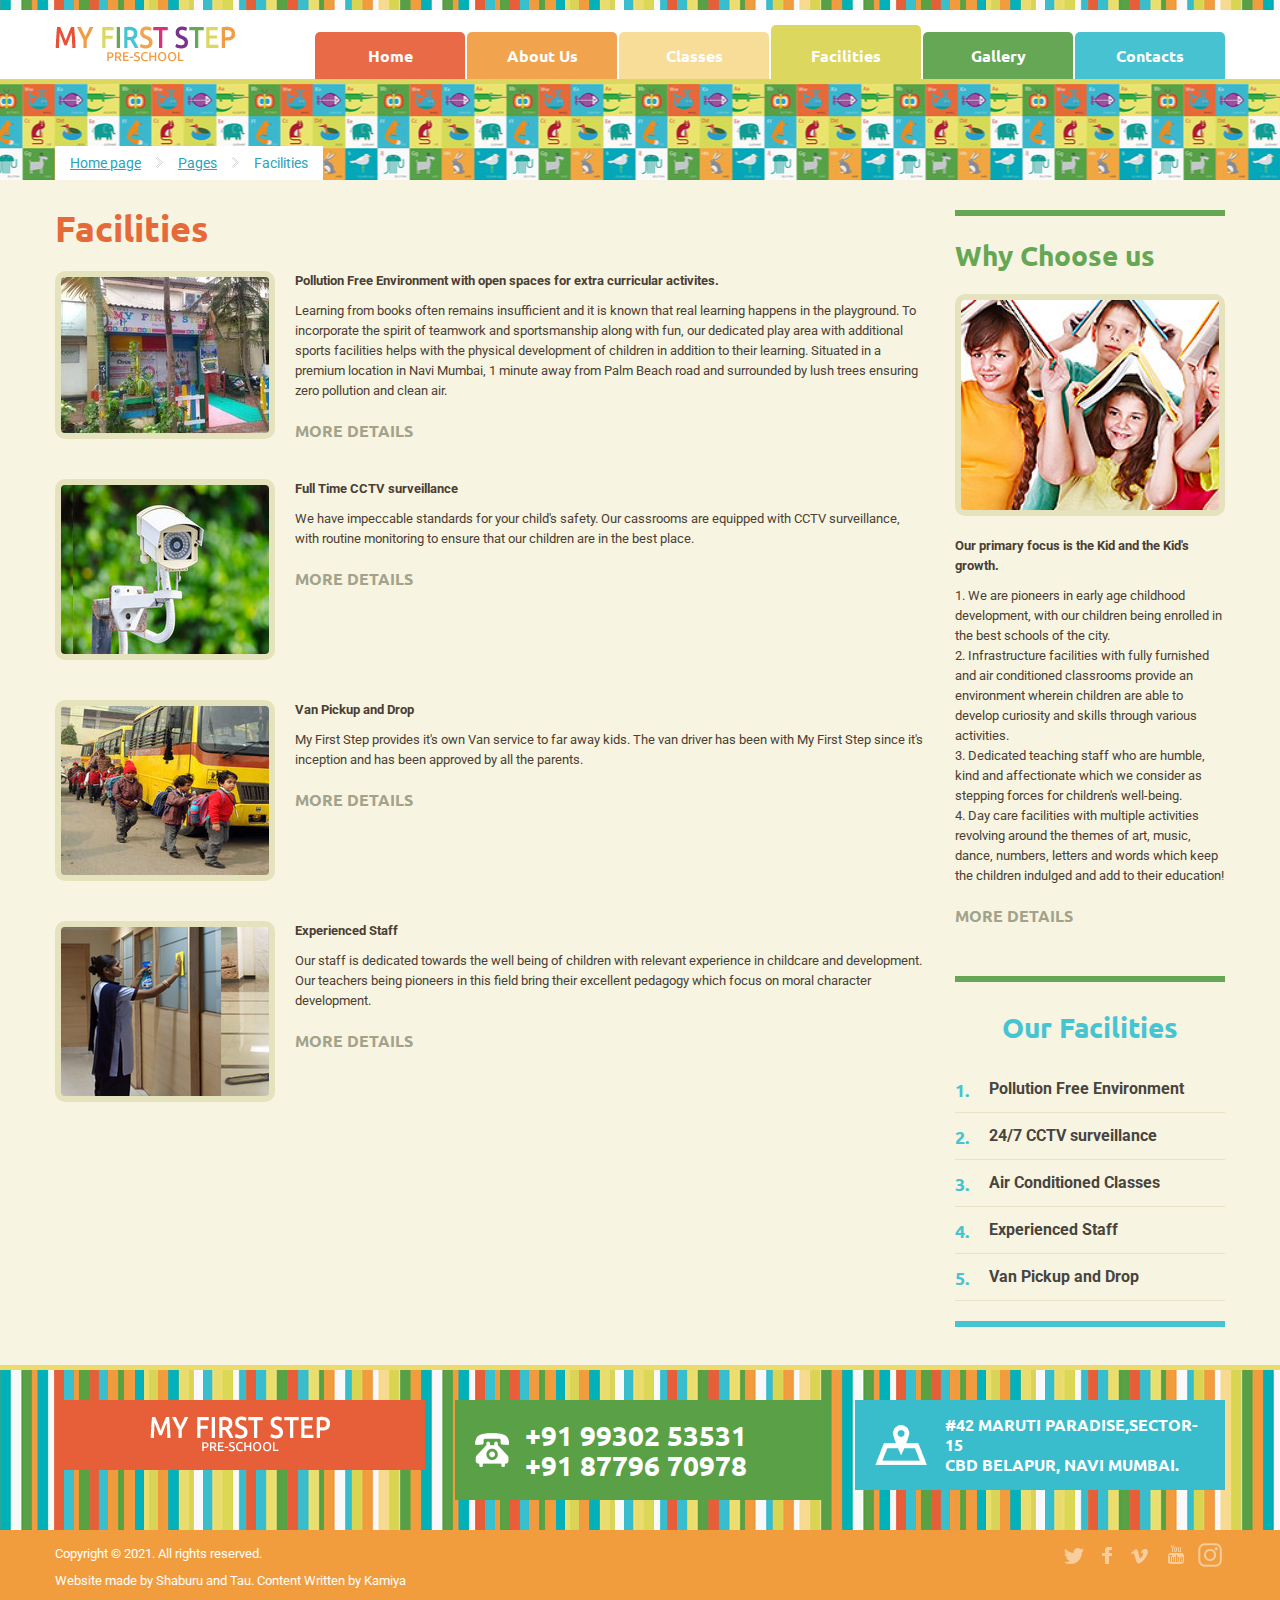
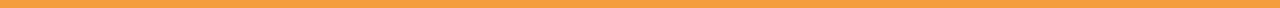
<file: index-3.html>
<!DOCTYPE html>
<html lang="en">
<head>
<title>Facilities</title>
<meta charset="utf-8">
<meta name="viewport" content="width=device-width, initial-scale=1.0">
<META NAME="ROBOTS" CONTENT="NOINDEX, NOFOLLOW">
<link rel="icon" href="images/favicon.ico" type="image/x-icon">
<link rel="shortcut icon" href="images/favicon.ico" type="image/x-icon" />

<link rel="stylesheet" href="css/bootstrap.css" type="text/css" media="screen">
<link rel="stylesheet" href="css/bootstrap-responsive.css" type="text/css" media="screen">
<link rel="stylesheet" href="css/style.css" type="text/css" media="screen">

<script type="text/javascript" src="js/jquery.js"></script>
<script type="text/javascript" src="js/jquery.easing.1.3.js"></script>
<script type="text/javascript" src="js/superfish.js"></script>

<script type="text/javascript" src="js/jquery.ui.totop.js"></script>



<script>
$(document).ready(function() {
	//






}); //
$(window).load(function() {
	//

}); //
</script>
<!--[if lt IE 8]>
		<div style='text-align:center'><a href="http://www.microsoft.com/windows/internet-explorer/default.aspx?ocid=ie6_countdown_bannercode"><img src="http://www.theie6countdown.com/images/upgrade.jpg"border="0"alt=""/></a></div>
	<![endif]-->

<!--[if lt IE 9]>
  <script src="http://html5shim.googlecode.com/svn/trunk/html5.js"></script>
  <link rel="stylesheet" href="css/ie.css" type="text/css" media="screen">
<![endif]-->
</head>

<body class="not-front page-services">
<div id="main">

<div class="top1_wrapper">
<div class="container">
<div class="top1 clearfix">

<header><div class="logo_wrapper"><a href="index.html" class="logo"><img src="images/logo.png" alt=""></a></div></header>

<div class="menu_wrapper">
<div class="navbar navbar_">
	<div class="navbar-inner navbar-inner_">
		<a class="btn btn-navbar btn-navbar_" data-toggle="collapse" data-target=".nav-collapse_">
			<span class="icon-bar"></span>
			<span class="icon-bar"></span>
			<span class="icon-bar"></span>
		</a>
		<div class="nav-collapse nav-collapse_ collapse">
			<ul class="nav sf-menu clearfix">
<li><a href="index.html">Home</a></li>
<li><a href="index-1.html">About Us</a></li>
<li class="sub-menu sub-menu-1"><a href="index-2.html">Classes</a>
	<ul>
		<li><a href="index-2.html">Pre-Nursery</a></li>
		<li><a href="index-2.html">Nursery</a></li>
		<li><a href="index-2.html">Jr. K.G</a></li>
		<li><a href="index-2.html">Sr. K.G</a></li>
		<li class="sub-menu sub-menu-2"><a href="index-2.html">Activites<em></em></a>
			<ul>
				<li><a href="index-2.html">DayCare</a></li>
				<li><a href="index-2.html">Summer Camp</a></li>
			</ul>
		</li>
	</ul>
</li>
<li class="active"><a href="index-3.html">Facilities</a></li>
<li><a href="index-4.html">Gallery</a></li>
<li class="sub-menu sub-menu-1"><a href="index-5.html">Contacts</a>
    <ul>
        <li><a href="index-5.html">Contacts</a></li>
        <li><a href="index-6.html">Announcements</a></li>
    </ul>
</li>
</ul>
		</div>
	</div>
</div>
</div>

</div>
</div>
</div>

<div class="breadcrumbs1_wrapper">
<div class="container">
<div class="breadcrumbs1"><a href="index.html">Home page</a><span></span><a href="index.html">Pages</a><span></span>Facilities</div>
</div>
</div>

<div class="center1">




<div id="content">
<div class="container">
<div class="row">
<div class="span9">


<h1 class="text-red">Facilities</h1>

<div class="thumb2">
	<div class="thumbnail clearfix">
		<figure class="img-polaroid"><img src="images/entrance.jpg" alt=""></figure>
		<div class="caption">
			<p>
				<b>
					Pollution Free Environment with open spaces for extra curricular activites.
				</b>
			</p>
			<p>
				Learning from books often remains insufficient and it is known that real learning happens in the playground. To incorporate the spirit of teamwork and sportsmanship along with fun, our dedicated play area with additional sports facilities helps with the physical development of children in addition to their learning. Situated in a premium location in Navi Mumbai, 1 minute away from Palm Beach road  and surrounded by lush trees ensuring zero pollution and clean air.
			</p>
			<a href="#" class="button1 red">more details</a>
		</div>
	</div>
</div>

<div class="thumb2">
	<div class="thumbnail clearfix">
		<figure class="img-polaroid"><img src="images/services06cctv.jpg" alt=""></figure>
		<div class="caption">
			<p>
				<b>
					Full Time CCTV surveillance
				</b>
			</p>
			<p>
				We have impeccable standards for your child's safety. Our cassrooms are equipped with CCTV  surveillance, with routine monitoring to ensure that our children are in the best place. 
			</p>
			<a href="#" class="button1 red">more details</a>
		</div>
	</div>
</div>

<div class="thumb2">
	<div class="thumbnail clearfix">
		<figure class="img-polaroid"><img src="images/services07bus.jpg" alt=""></figure>
		<div class="caption">
			<p>
				<b>
					Van Pickup and Drop
				</b>
			</p>
			<p>
				My First Step provides it's own Van service to far away kids. The van driver has been with My First Step since it's inception and has been approved by all the parents.
			</p>
			<a href="#" class="button1 red">more details</a>
		</div>
	</div>
</div>

<div class="thumb2">
	<div class="thumbnail clearfix">
		<figure class="img-polaroid"><img src="images/services08janitor.jpg" alt=""></figure>
		<div class="caption">
			<p>
				<b>
					Experienced Staff
				</b>
			</p>
			<p>
				Our staff is dedicated towards the well being of children with relevant experience in childcare and development. Our teachers being pioneers in this field bring their excellent pedagogy which focus on moral character development.
			</p>
			<a href="#" class="button1 red">more details</a>
		</div>
	</div>
</div>





</div>
<div class="span3">

<div class="section_green">

<h2 class="text-green">Why Choose us</h2>

<div class="thumb1">
	<div class="thumbnail clearfix">
		<figure class="img-polaroid"><img src="images/services05.jpg" alt=""></figure>
		<div class="caption">
			<p>
				<b>
					Our primary focus is the Kid and the Kid's growth.
				</b>
			</p>
			<p>
			
				1. We are pioneers in early age childhood development, with our children being enrolled in the best schools of the city.
			
			<br>	
			
				2. Infrastructure facilities with fully furnished and air conditioned classrooms provide an environment wherein children are able to develop curiosity and skills through various activities.
			
			<br>
			
				3. Dedicated teaching staff who are humble, kind and affectionate which we consider as stepping forces for children's well-being.
			
			<br>
			
				4. Day care facilities with multiple activities revolving around the themes of art, music, dance, numbers, letters and words which keep the children indulged and add to their education!		
			
			</p>
			
				<a href="index-1.html" class="button1 green">more details</a>
		</div>
	</div>
</div>


</div>

<div class="section_blue no-top">

		<h2 class="text-center text-blue">Our Facilities</h2>
		
		<div class="date2">
		<div class="number">1.</div>
		<div class="caption">Pollution Free Environment</div>
		</div>
		
		<div class="date2">
		<div class="number">2.</div>
		<div class="caption">24/7 CCTV surveillance</div>
		</div>
		
		<div class="date2">
		<div class="number">3.</div>
		<div class="caption">Air Conditioned Classes</div>
		</div>
		
		<div class="date2">
		<div class="number">4.</div>
		<div class="caption">Experienced Staff</div>
		</div>
		
		<div class="date2">
		<div class="number">5.</div>
		<div class="caption">Van Pickup and Drop</div>
		</div>

</div>





</div>
</div>
</div>
</div>

<br>





</div>



<div class="bot1_wrapper">
<div class="container">
<div class="row">
<div class="span4">
<div class="logo2_wrapper"><a href="index.html" class="logo2"><img src="images/logo2.png" alt=""></a></div>
</div>
<div class="span4">
<div class="phone1_wrapper"><div class="phone1">+91 99302 53531 <br> +91 87796 70978</div></div>
</div>
<div class="span4">
	<div class="location1_wrapper"><div class="location1">#42 Maruti Paradise,Sector-15<br>CBD Belapur, Navi Mumbai.</div></div>
</div>
</div>
</div>
</div>

<div class="bot2_wrapper">
<div class="container">

<div class="social_wrapper social_wrapper_bottom">
	<ul class="social clearfix">
	    <li><a href="#"><img src="images/social_ic1.png"></a></li>
	    <li><a href="#"><img src="images/social_ic2.png"></a></li>
	    <li><a href="#"><img src="images/social_ic3.png"></a></li>
	    <li><a href="https://www.youtube.com/channel/UCS7aipnuiRkb-si4m0At_Pg/videos?sub_confirmation=1" target="_blank"><img src="images/social_ic4.png"></a></li>
	    <li><a href="https://www.instagram.com/myfirststep.belapur" target="_blank"><img src="images/social_ic6.png" target="_blank"></a></li>
	</ul>
</div>

<footer>Copyright &copy; 2021. All rights reserved.</footer>
<footer id=tag > Website made by Shaburu and Tau. Content Written by Kamiya</footer>

</div>
</div>









</div>
<script type="text/javascript" src="js/bootstrap.js"></script>
</body>
</html>
</file>
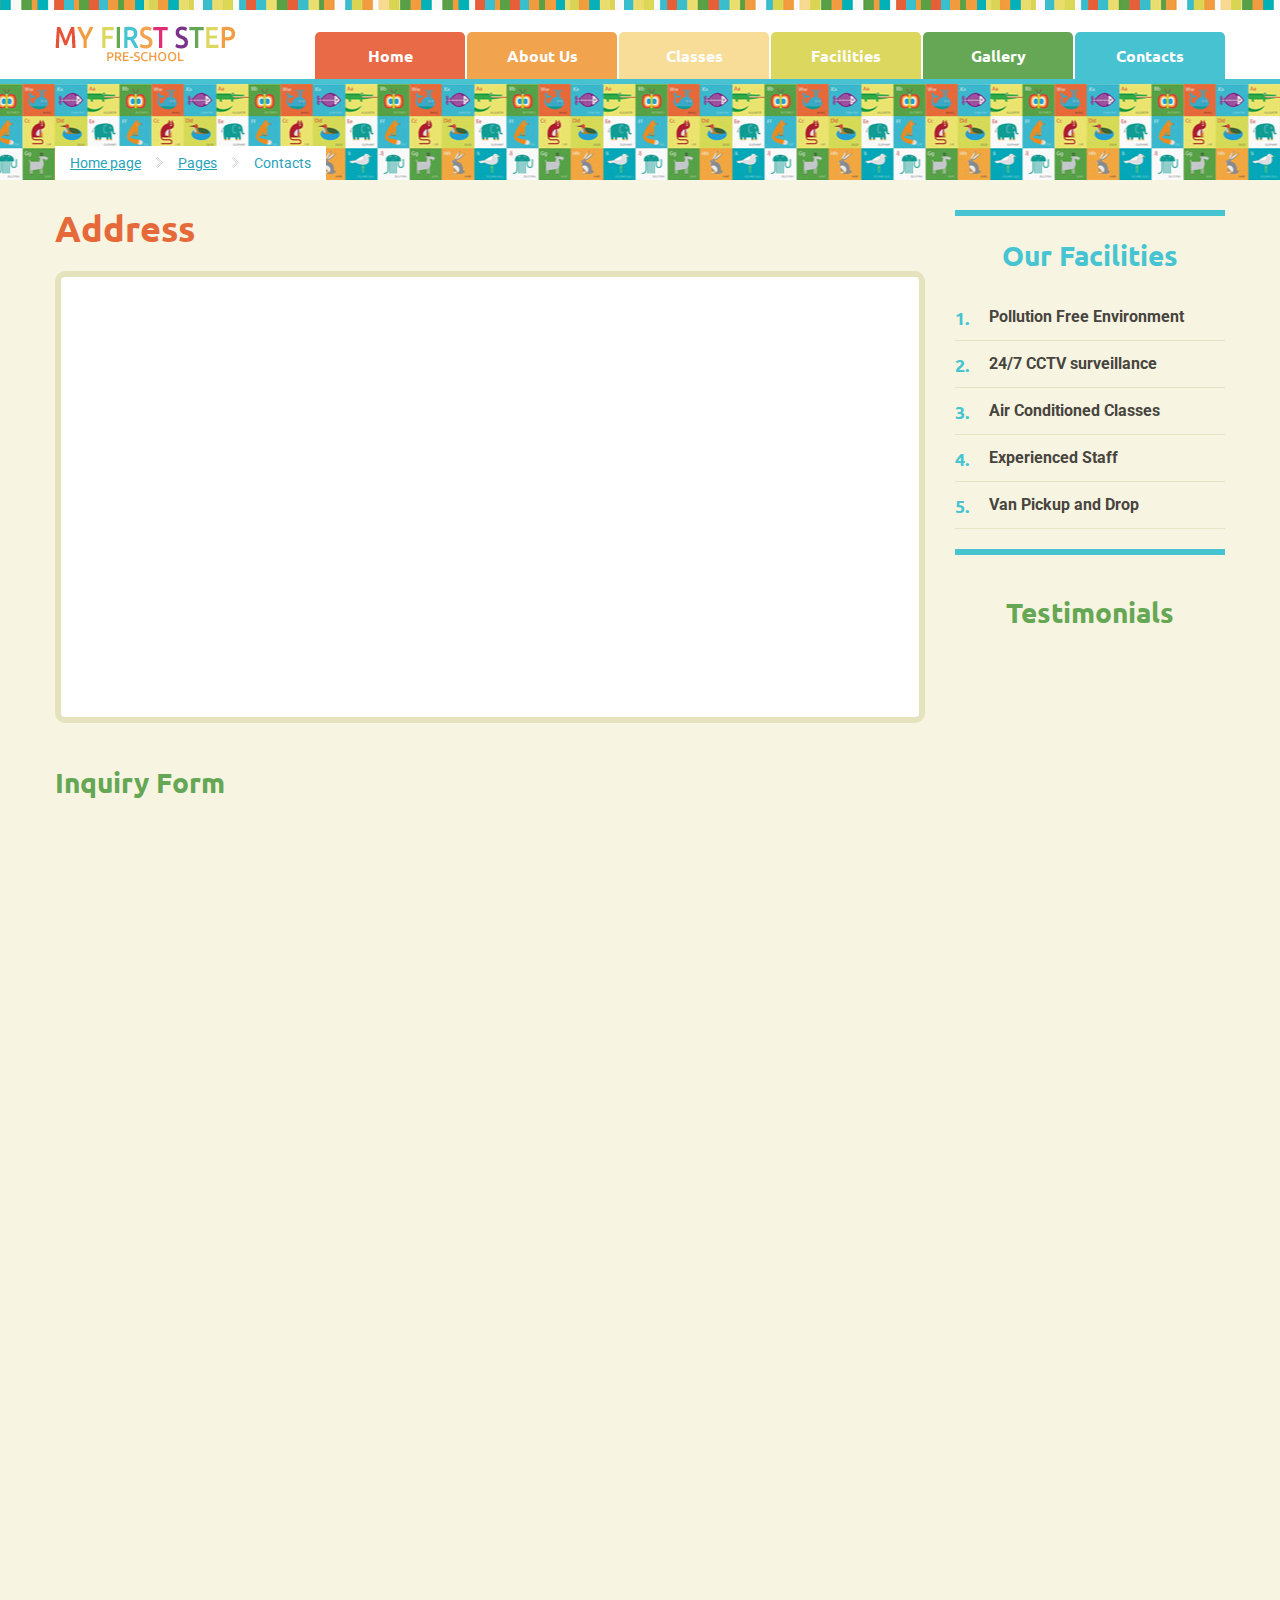
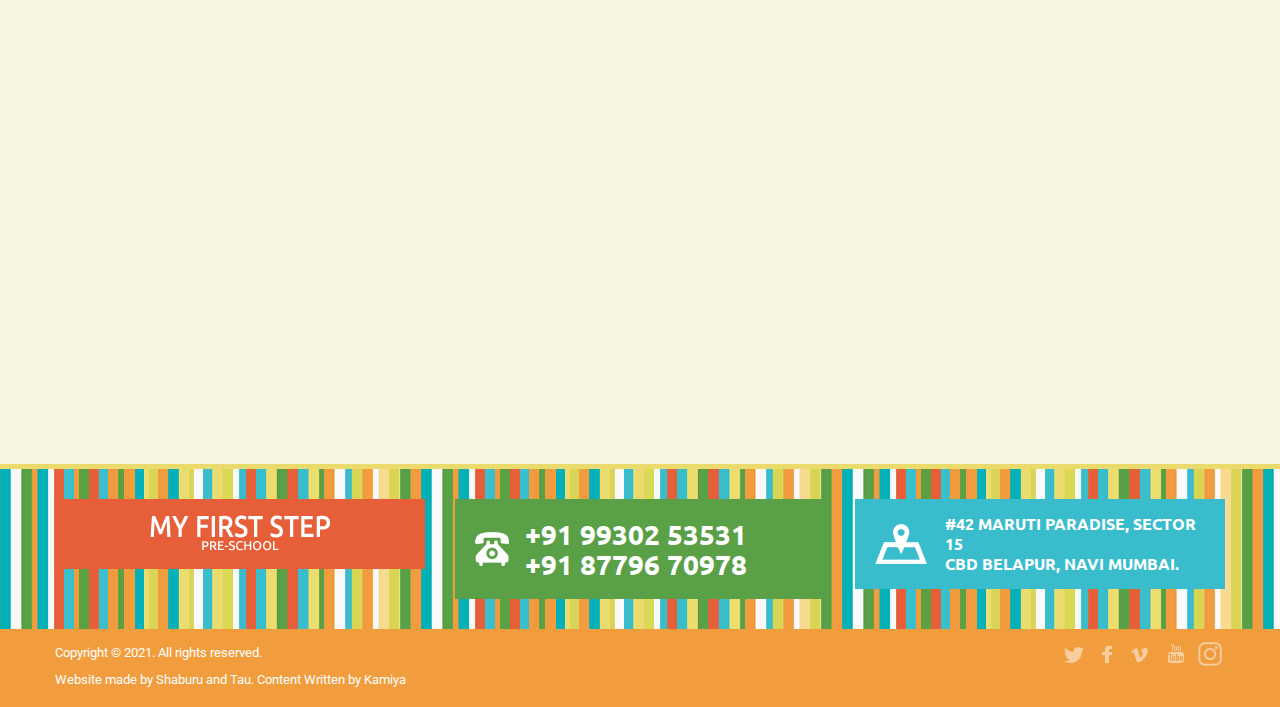
<file: index-5.html>
<!DOCTYPE html>
<html lang="en">
<head>
<title>contacts</title>
<meta charset="utf-8">
<meta name="viewport" content="width=device-width, initial-scale=1.0">
<META NAME="ROBOTS" CONTENT="NOINDEX, NOFOLLOW">
<link rel="icon" href="images/favicon.ico" type="image/x-icon">
<link rel="shortcut icon" href="images/favicon.ico" type="image/x-icon" />

<link rel="stylesheet" href="css/bootstrap.css" type="text/css" media="screen">
<link rel="stylesheet" href="css/bootstrap-responsive.css" type="text/css" media="screen">
<link rel="stylesheet" href="css/style.css" type="text/css" media="screen">

<script type="text/javascript" src="js/jquery.js"></script>
<script type="text/javascript" src="js/jquery.easing.1.3.js"></script>
<script type="text/javascript" src="js/superfish.js"></script>

<script type="text/javascript" src="js/jquery.ui.totop.js"></script>

<script type="text/javascript" src="js/cform.js"></script>

<script>
$(document).ready(function() {
	//






}); //
$(window).load(function() {
	//

}); //
</script>
<!--[if lt IE 8]>
		<div style='text-align:center'><a href="http://www.microsoft.com/windows/internet-explorer/default.aspx?ocid=ie6_countdown_bannercode"><img src="http://www.theie6countdown.com/images/upgrade.jpg"border="0"alt=""/></a></div>
	<![endif]-->

<!--[if lt IE 9]>
  <script src="http://html5shim.googlecode.com/svn/trunk/html5.js"></script>
  <link rel="stylesheet" href="css/ie.css" type="text/css" media="screen">
<![endif]-->
</head>

<body class="not-front page-contacts">
<div id="main">

<div class="top1_wrapper">
<div class="container">
<div class="top1 clearfix">

<header><div class="logo_wrapper"><a href="index.html" class="logo"><img src="images/logo.png" alt=""></a></div></header>

<div class="menu_wrapper">
<div class="navbar navbar_">
	<div class="navbar-inner navbar-inner_">
		<a class="btn btn-navbar btn-navbar_" data-toggle="collapse" data-target=".nav-collapse_">
			<span class="icon-bar"></span>
			<span class="icon-bar"></span>
			<span class="icon-bar"></span>
		</a>
		<div class="nav-collapse nav-collapse_ collapse">
			<ul class="nav sf-menu clearfix">
<li><a href="index.html">Home</a></li>
<li><a href="index-1.html">About Us</a></li>
<li class="sub-menu sub-menu-1"><a href="index-2.html">Classes</a>
	<ul>
		<li><a href="index-2.html">Pre-Nursery</a></li>
		<li><a href="index-2.html">Nursery</a></li>
		<li><a href="index-2.html">Jr. K.G</a></li>
		<li><a href="index-2.html">Sr. K.G</a></li>
		<li class="sub-menu sub-menu-2"><a href="index-2.html">Activites<em></em></a>
			<ul>
				<li><a href="index-2.html">DayCare</a></li>
				<li><a href="index-2.html">Summer Camp</a></li>
			</ul>
		</li>
	</ul>
</li>
<li><a href="index-3.html">Facilities</a></li>
<li><a href="index-4.html">Gallery</a></li>
<li class="sub-menu sub-menu-1"><a href="index-5.html">Contacts</a>
    <ul>
        <li><a href="index-5.html">Contacts</a></li>
        <li><a href="index-6.html">Announcements</a></li>
    </ul>
</li>  
  </ul>
		</div>
	</div>
</div>
</div>

</div>
</div>
</div>

<div class="breadcrumbs1_wrapper">
<div class="container">
<div class="breadcrumbs1"><a href="index.html">Home page</a><span></span><a href="index.html">Pages</a><span></span>Contacts</div>
</div>
</div>

<div class="center1">




<div id="content">
<div class="container">
<div class="row">
<div class="span9">


<h1 class="text-red">Address</h1>

<figure class="google_map">
	<iframe src="https://www.google.com/maps/embed?pb=!1m14!1m8!1m3!1d15088.973666566164!2d73.0375234!3d19.0089926!3m2!1i1024!2i768!4f13.1!3m3!1m2!1s0x0%3A0xafb4e4d303797fa4!2sMy%20First%20Step!5e0!3m2!1sen!2sin!4v1611211006880!5m2!1sen!2sin" width="600" height="450" frameborder="0" style="border:0;" allowfullscreen="" aria-hidden="false" tabindex="0"></iframe>
</figure>



<h2 class="text-green">Inquiry Form</h2>
<!---
<div id="note"></div>
<div id="fields">
	<form id="ajax-contact-form" class="form-horizontal" action="javascript:alert('success!');">
		<div class="row">
			<div class="span3">
				<div class="control-group">
				    <label class="control-label" for="inputName">Your full name:</label>
				    <div class="controls">
				      <input class="span3" type="text" id="inputName" name="name" value="Your full name:" onBlur="if(this.value=='') this.value='Your full name:'" onFocus="if(this.value =='Your full name:' ) this.value=''">
				    </div>
				</div>
			</div>
			<div class="span3">
				<div class="control-group">
				    <label class="control-label" for="inputEmail">Your email:</label>
				    <div class="controls">
				      <input class="span3" type="text" id="inputEmail" name="email" value="Your email:" onBlur="if(this.value=='') this.value='Your email:'" onFocus="if(this.value =='Your email:' ) this.value=''">
				    </div>
				</div>
			</div>
			<div class="span3">
				<div class="control-group">
				    <label class="control-label" for="inputPhone">Phone number:</label>
				    <div class="controls">
				      <input class="span3" type="text" id="inputPhone" name="phone" value="Phone number:" onBlur="if(this.value=='') this.value='Phone number:'" onFocus="if(this.value =='Phone number:' ) this.value=''">
				    </div>
				</div>
			</div>
		</div>
		<div class="row">
			<div class="span9">
				<div class="control-group">
				    <label class="control-label" for="inputMessage">Message:</label>
				    <div class="controls">
				      <textarea class="span9" id="inputMessage" name="content" onBlur="if(this.value=='') this.value='Message:'"
                        onFocus="if(this.value =='Message:' ) this.value=''">Message:</textarea>
				    </div>
				</div>
			</div>
		</div>
		<div class="row">
			<div class="span9">
				<div class="control-group capthca">
				    <label class="control-label" for="inputCapthca">Capthca:</label>
				    <div class="controls">
				      <input class="" type="text" id="inputCapthca" name="capthca" value="Capthca:" onBlur="if(this.value=='') this.value='Capthca:'" onFocus="if(this.value =='Capthca:' ) this.value=''">
				      <img src="captcha/captcha.php">
				    </div>
				</div>
			</div>
		</div>
		<button type="submit" class="submit">Submit</button>
	</form>
</div>
--->
<!---<iframe ng-non-bindable="" hspace="0" marginheight="0" marginwidth="0" scrolling="no" style="height: 100%; width: 100%;" tabindex="0" vspace="0" id="I0_1611560252870" name="I0_1611560252870" src="https://business.google.com/websites/forms?st=services&amp;hl=en-US&amp;lid=11124180387222335847&amp;usegapi=1&amp;jsh=m%3B%2F_%2Fscs%2Fapps-static%2F_%2Fjs%2Fk%3Doz.gapi.en.L7mys-cL6BM.O%2Fam%3DwQE%2Fd%3D1%2Fct%3Dzgms%2Frs%3DAGLTcCPymG0XQrEqIOsFKina7y-Dy-g0lQ%2Fm%3D__features__#id=I0_1611560252870&amp;_gfid=I0_1611560252870&amp;parent=https%3A%2F%2Fmyfirststepbelapur.business.site&amp;pfname=&amp;rpctoken=l" width="100%" frameborder="0"></iframe>--->

<iframe src="https://docs.google.com/forms/d/e/1FAIpQLSewkYhs-pdk7ccdo2ZyIq1DRb0WUfGXXMBB3Xy4oVj3uPy71w/viewform?embedded=true" width="100%" height="1200" frameborder="0" marginheight="0" marginwidth="0">Loading…</iframe>



</div>
<div class="span3">
<div class="section_blue">

<h2 class="text-center text-blue">Our Facilities</h2>

<div class="date2">
<div class="number">1.</div>
<div class="caption">Pollution Free Environment</div>
</div>

<div class="date2">
<div class="number">2.</div>
<div class="caption">24/7 CCTV surveillance</div>
</div>

<div class="date2">
<div class="number">3.</div>
<div class="caption">Air Conditioned Classes</div>
</div>

<div class="date2">
<div class="number">4.</div>
<div class="caption">Experienced Staff</div>
</div>

<div class="date2">
<div class="number">5.</div>
<div class="caption">Van Pickup and Drop</div>
</div>
<!--
<div class="date2">
<div class="number">6.</div>
<div class="caption">Tempor</div>
</div>
-->

</div>

<br>
<h2 class="text-center text-green">Testimonials</h2>
<script src="https://apps.elfsight.com/p/platform.js" defer></script>
<div class="elfsight-app-9b2af6a2-12c4-41cf-8660-8988099dbc61"></div>
<!--
<h2 class="text-green">Usfull Info</h2>

<p>
	<b>
		Ulla pharetra dignissim enim. Nam cursus eros ut massa. Proin rutrum
	</b>
</p>
<p>
	Vivamus ornare viverra lacus. Fusce id sapien. Donec rhoncus, enim sit amet sodales elementum, elit odio sagittis erat, at tincidunt leo neque non pede. Class aptent taciti sociosqu ad litora torquent per conubia nostra, per inceptos hymenaeos. Lorem ipsum dolor sit amet, consectetuer adipiscing elit. Mauris ac leo. Aliquam magna nibh, tincidunt ut, lobortis feugiat, consectetuer sed, sapien. Aenean dui eros, tempus non, pulvinar in, vestibulum sed, urna. Nullam eget arcu a pede adipiscing vestibulum. Donec accumsan lacus nec dolor. Etiam porttitor elit. Quisque suscipit, a
</p>
<a href="#" class="button1 green">more details</a>
-->


</div>
</div>
</div>
</div>

<br>





</div>



<div class="bot1_wrapper">
<div class="container">
<div class="row">
<div class="span4">
<div class="logo2_wrapper"><a href="index.html" class="logo2"><img src="images/logo2.png" alt=""></a></div>
</div>
<div class="span4">
<div class="phone1_wrapper"><div class="phone1">+91 99302 53531 <br> +91 87796 70978</div></div>
</div>
<div class="span4">
<div class="location1_wrapper"><div class="location1">#42 Maruti Paradise, Sector 15<br>CBD Belapur, Navi Mumbai.</div></div>
</div>
</div>
</div>
</div>

<div class="bot2_wrapper">
<div class="container">

<div class="social_wrapper social_wrapper_bottom">
	<ul class="social clearfix">
	    <li><a href="#"><img src="images/social_ic1.png"></a></li>
	    <li><a href="#"><img src="images/social_ic2.png"></a></li>
	    <li><a href="#"><img src="images/social_ic3.png"></a></li>
	    <li><a href="https://www.youtube.com/channel/UCS7aipnuiRkb-si4m0At_Pg/videos?sub_confirmation=1" target="_blank"><img src="images/social_ic4.png"></a></li>
	    <li><a href="https://www.instagram.com/myfirststep.belapur" target="_blank"><img src="images/social_ic6.png" target="_blank"></a></li>
	</ul>
</div>

<footer>Copyright &copy; 2021. All rights reserved.</footer>
<footer id=tag > Website made by Shaburu and Tau. Content Written by Kamiya</footer>

</div>
</div>









</div>
<script type="text/javascript" src="js/bootstrap.js"></script>
</body>
</html>
</file>
<file: css/camera.css>
/**************************
*
*	GENERAL
*
**************************/
.camera_wrap a, .camera_wrap img, 
.camera_wrap ol, .camera_wrap ul, .camera_wrap li,
.camera_wrap table, .camera_wrap tbody, .camera_wrap tfoot, .camera_wrap thead, .camera_wrap tr, .camera_wrap th, .camera_wrap td
.camera_thumbs_wrap a, .camera_thumbs_wrap img, 
.camera_thumbs_wrap ol, .camera_thumbs_wrap ul, .camera_thumbs_wrap li,
.camera_thumbs_wrap table, .camera_thumbs_wrap tbody, .camera_thumbs_wrap tfoot, .camera_thumbs_wrap thead, .camera_thumbs_wrap tr, .camera_thumbs_wrap th, .camera_thumbs_wrap td {
	background: none;
	border: 0;
	font: inherit;
	font-size: 100%;
	margin: 0;
	padding: 0;
	vertical-align: baseline;
	list-style: none
}
.camera_wrap {
	direction: ltr;
	display: none;
	float: left;
	position: relative;
	z-index: 0;
}
.camera_wrap img {
	max-width: none!important;
}
.camera_fakehover {
	height: 100%;
	min-height: 60px;
	position: relative;
	width: 100%;
	z-index: 1;
}
.camera_wrap {
	width: 100%;
}
.camera_src {
	display: none;
}
.cameraCont, .cameraContents {
	height: 100%;
	position: relative;
	width: 100%;
	z-index: 1;
}
.cameraSlide {
	bottom: 0;
	left: 0;
	position: absolute;
	right: 0;
	top: 0;
	width: 100%;
}
.cameraContent {
	bottom: 0;
	display: none;
	left: 0;
	position: absolute;
	right: 0;
	top: 0;
	width: 100%;
}
.camera_target {
	bottom: 0;
	height: 100%;
	left: 0;
	overflow: hidden;
	position: absolute;
	right: 0;
	text-align: left;
	top: 0;
	width: 100%;
	z-index: 0;
}
.camera_overlayer {
	bottom: 0;
	height: 100%;
	left: 0;
	overflow: hidden;
	position: absolute;
	right: 0;
	top: 0;
	width: 100%;
	z-index: 0;
}
.camera_target_content {
	bottom: 0;
	left: 0;
	overflow: hidden;
	position: absolute;
	right: 0;
	top: 0;
	z-index: 2;
}
.camera_target_content .camera_link {
    background: url(../images/blank.gif);
	display: block;
	height: 100%;
	text-decoration: none;
}
.camera_loader {
    background: #fff url(../images/camera-loader.gif) no-repeat center;
	background: rgba(255, 255, 255, 0.9) url(../images/camera-loader.gif) no-repeat center;
	border: 1px solid #ffffff;
	-webkit-border-radius: 18px;
	-moz-border-radius: 18px;
	border-radius: 18px;
	height: 36px;
	left: 50%;
	overflow: hidden;
	position: absolute;
	margin: -18px 0 0 -18px;
	top: 50%;
	width: 36px;
	z-index: 3;
}
.camera_bar {
	bottom: 0;
	left: 0;
	overflow: hidden;
	position: absolute;
	right: 0;
	top: 0;
	z-index: 3;
}
.camera_thumbs_wrap.camera_left .camera_bar, .camera_thumbs_wrap.camera_right .camera_bar {
	height: 100%;
	position: absolute;
	width: auto;
}
.camera_thumbs_wrap.camera_bottom .camera_bar, .camera_thumbs_wrap.camera_top .camera_bar {
	height: auto;
	position: absolute;
	width: 100%;
}
.camera_nav_cont {
	height: 65px;
	overflow: hidden;
	position: absolute;
	right: 9px;
	top: 15px;
	width: 120px;
	z-index: 4;
}
.camera_caption {
	bottom: 0;
	display: block;
	position: absolute;
	width: 100%;
}
.camera_caption > div {
	padding: 10px 20px;
}
.camerarelative {
	overflow: hidden;
	position: relative;
}
.imgFake {
	cursor: pointer;
}
.camera_prevThumbs {
	bottom: 4px;
	cursor: pointer;
	left: 0;
	position: absolute;
	top: 4px;
	visibility: hidden;
	width: 30px;
	z-index: 10;
}
.camera_prevThumbs div {
	background: url(../images/camera_skins.png) no-repeat -160px 0;
	display: block;
	height: 40px;
	margin-top: -20px;
	position: absolute;
	top: 50%;
	width: 30px;
}
.camera_nextThumbs {
	bottom: 4px;
	cursor: pointer;
	position: absolute;
	right: 0;
	top: 4px;
	visibility: hidden;
	width: 30px;
	z-index: 10;
}
.camera_nextThumbs div {
	background: url(../images/camera_skins.png) no-repeat -190px 0;
	display: block;
	height: 40px;
	margin-top: -20px;
	position: absolute;
	top: 50%;
	width: 30px;
}
.camera_command_wrap .hideNav {
	display: none;
}
.camera_command_wrap {
	left: 0;
	position: relative;
	right:0;
	z-index: 4;
}
.camera_wrap .camera_pag .camera_pag_ul {
	list-style: none;
	margin: 0;
	padding: 0;
	text-align: right;
}
.camera_wrap .camera_pag .camera_pag_ul li {
	-webkit-border-radius: 8px;
	-moz-border-radius: 8px;
	border-radius: 8px;
	cursor: pointer;
	display: inline-block;
	height: 16px;
	margin: 20px 5px;
	position: relative;
	text-align: left;
	text-indent: 9999px;
	width: 16px;
}
.camera_commands_emboss .camera_pag .camera_pag_ul li {
	-moz-box-shadow:
		0px 1px 0px rgba(255,255,255,1),
		inset 0px 1px 1px rgba(0,0,0,0.2);
	-webkit-box-shadow:
		0px 1px 0px rgba(255,255,255,1),
		inset 0px 1px 1px rgba(0,0,0,0.2);
	box-shadow:
		0px 1px 0px rgba(255,255,255,1),
		inset 0px 1px 1px rgba(0,0,0,0.2);
}
.camera_wrap .camera_pag .camera_pag_ul li > span {
	-webkit-border-radius: 5px;
	-moz-border-radius: 5px;
	border-radius: 5px;
	height: 8px;
	left: 4px;
	overflow: hidden;
	position: absolute;
	top: 4px;
	width: 8px;
}
.camera_commands_emboss .camera_pag .camera_pag_ul li:hover > span {
	-moz-box-shadow:
		0px 1px 0px rgba(255,255,255,1),
		inset 0px 1px 1px rgba(0,0,0,0.2);
	-webkit-box-shadow:
		0px 1px 0px rgba(255,255,255,1),
		inset 0px 1px 1px rgba(0,0,0,0.2);
	box-shadow:
		0px 1px 0px rgba(255,255,255,1),
		inset 0px 1px 1px rgba(0,0,0,0.2);
}
.camera_wrap .camera_pag .camera_pag_ul li.cameracurrent > span {
	-moz-box-shadow: 0;
	-webkit-box-shadow: 0;
	box-shadow: 0;
}
.camera_pag_ul li img {
	display: none;
	position: absolute;
}
.camera_pag_ul .thumb_arrow {
    border-left: 4px solid transparent;
    border-right: 4px solid transparent;
    border-top: 4px solid;
	top: 0;
	left: 50%;
	margin-left: -4px;
	position: absolute;
}
.camera_prev, .camera_next, .camera_commands {
	cursor: pointer;
	height: 40px;
	margin-top: -20px;
	position: absolute;
	top: 50%;
	width: 40px;
	z-index: 2;
}
.camera_prev {
	left: 0;
}
.camera_prev > span {
	background: url(../images/camera_skins.png) no-repeat 0 0;
	display: block;
	height: 40px;
	width: 40px;
}
.camera_next {
	right: 0;
}
.camera_next > span {
	background: url(../images/camera_skins.png) no-repeat -40px 0;
	display: block;
	height: 40px;
	width: 40px;
}
.camera_commands {
	right: 41px;
}
.camera_commands > .camera_play {
	background: url(../images/camera_skins.png) no-repeat -80px 0;
	height: 40px;
	width: 40px;
}
.camera_commands > .camera_stop {
	background: url(../images/camera_skins.png) no-repeat -120px 0;
	display: block;
	height: 40px;
	width: 40px;
}
.camera_wrap .camera_pag .camera_pag_ul li {
	-webkit-border-radius: 8px;
	-moz-border-radius: 8px;
	border-radius: 8px;
	cursor: pointer;
	display: inline-block;
	height: 16px;
	margin: 20px 5px;
	position: relative;
	text-indent: 9999px;
	width: 16px;
}
.camera_thumbs_cont {
	-webkit-border-bottom-right-radius: 4px;
	-webkit-border-bottom-left-radius: 4px;
	-moz-border-radius-bottomright: 4px;
	-moz-border-radius-bottomleft: 4px;
	border-bottom-right-radius: 4px;
	border-bottom-left-radius: 4px;
	overflow: hidden;
	position: relative;
	width: 100%;
}
.camera_commands_emboss .camera_thumbs_cont {
	-moz-box-shadow:
		0px 1px 0px rgba(255,255,255,1),
		inset 0px 1px 1px rgba(0,0,0,0.2);
	-webkit-box-shadow:
		0px 1px 0px rgba(255,255,255,1),
		inset 0px 1px 1px rgba(0,0,0,0.2);
	box-shadow:
		0px 1px 0px rgba(255,255,255,1),
		inset 0px 1px 1px rgba(0,0,0,0.2);
}
.camera_thumbs_cont > div {
	float: left;
	width: 100%;
}
.camera_thumbs_cont ul {
	overflow: hidden;
	padding: 3px 4px 8px;
	position: relative;
	text-align: center;
}
.camera_thumbs_cont ul li {
	display: inline;
	padding: 0 4px;
}
.camera_thumbs_cont ul li > img {
	border: 1px solid;
	cursor: pointer;
	margin-top: 5px;
	vertical-align:bottom;
}
.camera_clear {
	display: block;
	clear: both;
}
.showIt {
	display: none;
}
.camera_clear {
	clear: both;
	display: block;
	height: 1px;
	margin: -1px 0 25px;
	position: relative;
}
/**************************
*
*	COLORS & SKINS
*
**************************/
.pattern_1 .camera_overlayer {
	background: url(../images/patterns/overlay1.png) repeat;
}
.pattern_2 .camera_overlayer {
	background: url(../images/patterns/overlay2.png) repeat;
}
.pattern_3 .camera_overlayer {
	background: url(../images/patterns/overlay3.png) repeat;
}
.pattern_4 .camera_overlayer {
	background: url(../images/patterns/overlay4.png) repeat;
}
.pattern_5 .camera_overlayer {
	background: url(../images/patterns/overlay5.png) repeat;
}
.pattern_6 .camera_overlayer {
	background: url(../images/patterns/overlay6.png) repeat;
}
.pattern_7 .camera_overlayer {
	background: url(../images/patterns/overlay7.png) repeat;
}
.pattern_8 .camera_overlayer {
	background: url(../images/patterns/overlay8.png) repeat;
}
.pattern_9 .camera_overlayer {
	background: url(../images/patterns/overlay9.png) repeat;
}
.pattern_10 .camera_overlayer {
	background: url(../images/patterns/overlay10.png) repeat;
}
.camera_caption {
	color: #fff;
}
.camera_caption > div {
	background: #000;
	background: rgba(0, 0, 0, 0.8);
}
.camera_wrap .camera_pag .camera_pag_ul li {
	background: #b7b7b7;
}
.camera_wrap .camera_pag .camera_pag_ul li:hover > span {
	background: #b7b7b7;
}
.camera_wrap .camera_pag .camera_pag_ul li.cameracurrent > span {
	background: #434648;
}
.camera_pag_ul li img {
	border: 4px solid #e6e6e6;
	-moz-box-shadow: 0px 3px 6px rgba(0,0,0,.5);
	-webkit-box-shadow: 0px 3px 6px rgba(0,0,0,.5);
	box-shadow: 0px 3px 6px rgba(0,0,0,.5);
}
.camera_pag_ul .thumb_arrow {
    border-top-color: #e6e6e6;
}
.camera_prevThumbs, .camera_nextThumbs, .camera_prev, .camera_next, .camera_commands, .camera_thumbs_cont {
	background: #d8d8d8;
	background: rgba(216, 216, 216, 0.85);
}
.camera_wrap .camera_pag .camera_pag_ul li {
	background: #b7b7b7;
}
.camera_thumbs_cont ul li > img {
	border-color: 1px solid #000;
}
/*AMBER SKIN*/
.camera_amber_skin .camera_prevThumbs div {
	background-position: -160px -160px;
}
.camera_amber_skin .camera_nextThumbs div {
	background-position: -190px -160px;
}
.camera_amber_skin .camera_prev > span {
	background-position: 0 -160px;
}
.camera_amber_skin .camera_next > span {
	background-position: -40px -160px;
}
.camera_amber_skin .camera_commands > .camera_play {
	background-position: -80px -160px;
}
.camera_amber_skin .camera_commands > .camera_stop {
	background-position: -120px -160px;
}
/*ASH SKIN*/
.camera_ash_skin .camera_prevThumbs div {
	background-position: -160px -200px;
}
.camera_ash_skin .camera_nextThumbs div {
	background-position: -190px -200px;
}
.camera_ash_skin .camera_prev > span {
	background-position: 0 -200px;
}
.camera_ash_skin .camera_next > span {
	background-position: -40px -200px;
}
.camera_ash_skin .camera_commands > .camera_play {
	background-position: -80px -200px;
}
.camera_ash_skin .camera_commands > .camera_stop {
	background-position: -120px -200px;
}
/*AZURE SKIN*/
.camera_azure_skin .camera_prevThumbs div {
	background-position: -160px -240px;
}
.camera_azure_skin .camera_nextThumbs div {
	background-position: -190px -240px;
}
.camera_azure_skin .camera_prev > span {
	background-position: 0 -240px;
}
.camera_azure_skin .camera_next > span {
	background-position: -40px -240px;
}
.camera_azure_skin .camera_commands > .camera_play {
	background-position: -80px -240px;
}
.camera_azure_skin .camera_commands > .camera_stop {
	background-position: -120px -240px;
}
/*BEIGE SKIN*/
.camera_beige_skin .camera_prevThumbs div {
	background-position: -160px -120px;
}
.camera_beige_skin .camera_nextThumbs div {
	background-position: -190px -120px;
}
.camera_beige_skin .camera_prev > span {
	background-position: 0 -120px;
}
.camera_beige_skin .camera_next > span {
	background-position: -40px -120px;
}
.camera_beige_skin .camera_commands > .camera_play {
	background-position: -80px -120px;
}
.camera_beige_skin .camera_commands > .camera_stop {
	background-position: -120px -120px;
}
/*BLACK SKIN*/
.camera_black_skin .camera_prevThumbs div {
	background-position: -160px -40px;
}
.camera_black_skin .camera_nextThumbs div {
	background-position: -190px -40px;
}
.camera_black_skin .camera_prev > span {
	background-position: 0 -40px;
}
.camera_black_skin .camera_next > span {
	background-position: -40px -40px;
}
.camera_black_skin .camera_commands > .camera_play {
	background-position: -80px -40px;
}
.camera_black_skin .camera_commands > .camera_stop {
	background-position: -120px -40px;
}
/*BLUE SKIN*/
.camera_blue_skin .camera_prevThumbs div {
	background-position: -160px -280px;
}
.camera_blue_skin .camera_nextThumbs div {
	background-position: -190px -280px;
}
.camera_blue_skin .camera_prev > span {
	background-position: 0 -280px;
}
.camera_blue_skin .camera_next > span {
	background-position: -40px -280px;
}
.camera_blue_skin .camera_commands > .camera_play {
	background-position: -80px -280px;
}
.camera_blue_skin .camera_commands > .camera_stop {
	background-position: -120px -280px;
}
/*BROWN SKIN*/
.camera_brown_skin .camera_prevThumbs div {
	background-position: -160px -320px;
}
.camera_brown_skin .camera_nextThumbs div {
	background-position: -190px -320px;
}
.camera_brown_skin .camera_prev > span {
	background-position: 0 -320px;
}
.camera_brown_skin .camera_next > span {
	background-position: -40px -320px;
}
.camera_brown_skin .camera_commands > .camera_play {
	background-position: -80px -320px;
}
.camera_brown_skin .camera_commands > .camera_stop {
	background-position: -120px -320px;
}
/*BURGUNDY SKIN*/
.camera_burgundy_skin .camera_prevThumbs div {
	background-position: -160px -360px;
}
.camera_burgundy_skin .camera_nextThumbs div {
	background-position: -190px -360px;
}
.camera_burgundy_skin .camera_prev > span {
	background-position: 0 -360px;
}
.camera_burgundy_skin .camera_next > span {
	background-position: -40px -360px;
}
.camera_burgundy_skin .camera_commands > .camera_play {
	background-position: -80px -360px;
}
.camera_burgundy_skin .camera_commands > .camera_stop {
	background-position: -120px -360px;
}
/*CHARCOAL SKIN*/
.camera_charcoal_skin .camera_prevThumbs div {
	background-position: -160px -400px;
}
.camera_charcoal_skin .camera_nextThumbs div {
	background-position: -190px -400px;
}
.camera_charcoal_skin .camera_prev > span {
	background-position: 0 -400px;
}
.camera_charcoal_skin .camera_next > span {
	background-position: -40px -400px;
}
.camera_charcoal_skin .camera_commands > .camera_play {
	background-position: -80px -400px;
}
.camera_charcoal_skin .camera_commands > .camera_stop {
	background-position: -120px -400px;
}
/*CHOCOLATE SKIN*/
.camera_chocolate_skin .camera_prevThumbs div {
	background-position: -160px -440px;
}
.camera_chocolate_skin .camera_nextThumbs div {
	background-position: -190px -440px;
}
.camera_chocolate_skin .camera_prev > span {
	background-position: 0 -440px;
}
.camera_chocolate_skin .camera_next > span {
	background-position: -40px -440px;
}
.camera_chocolate_skin .camera_commands > .camera_play {
	background-position: -80px -440px;
}
.camera_chocolate_skin .camera_commands > .camera_stop {
	background-position: -120px -440px	;
}
/*COFFEE SKIN*/
.camera_coffee_skin .camera_prevThumbs div {
	background-position: -160px -480px;
}
.camera_coffee_skin .camera_nextThumbs div {
	background-position: -190px -480px;
}
.camera_coffee_skin .camera_prev > span {
	background-position: 0 -480px;
}
.camera_coffee_skin .camera_next > span {
	background-position: -40px -480px;
}
.camera_coffee_skin .camera_commands > .camera_play {
	background-position: -80px -480px;
}
.camera_coffee_skin .camera_commands > .camera_stop {
	background-position: -120px -480px	;
}
/*CYAN SKIN*/
.camera_cyan_skin .camera_prevThumbs div {
	background-position: -160px -520px;
}
.camera_cyan_skin .camera_nextThumbs div {
	background-position: -190px -520px;
}
.camera_cyan_skin .camera_prev > span {
	background-position: 0 -520px;
}
.camera_cyan_skin .camera_next > span {
	background-position: -40px -520px;
}
.camera_cyan_skin .camera_commands > .camera_play {
	background-position: -80px -520px;
}
.camera_cyan_skin .camera_commands > .camera_stop {
	background-position: -120px -520px	;
}
/*FUCHSIA SKIN*/
.camera_fuchsia_skin .camera_prevThumbs div {
	background-position: -160px -560px;
}
.camera_fuchsia_skin .camera_nextThumbs div {
	background-position: -190px -560px;
}
.camera_fuchsia_skin .camera_prev > span {
	background-position: 0 -560px;
}
.camera_fuchsia_skin .camera_next > span {
	background-position: -40px -560px;
}
.camera_fuchsia_skin .camera_commands > .camera_play {
	background-position: -80px -560px;
}
.camera_fuchsia_skin .camera_commands > .camera_stop {
	background-position: -120px -560px	;
}
/*GOLD SKIN*/
.camera_gold_skin .camera_prevThumbs div {
	background-position: -160px -600px;
}
.camera_gold_skin .camera_nextThumbs div {
	background-position: -190px -600px;
}
.camera_gold_skin .camera_prev > span {
	background-position: 0 -600px;
}
.camera_gold_skin .camera_next > span {
	background-position: -40px -600px;
}
.camera_gold_skin .camera_commands > .camera_play {
	background-position: -80px -600px;
}
.camera_gold_skin .camera_commands > .camera_stop {
	background-position: -120px -600px	;
}
/*GREEN SKIN*/
.camera_green_skin .camera_prevThumbs div {
	background-position: -160px -640px;
}
.camera_green_skin .camera_nextThumbs div {
	background-position: -190px -640px;
}
.camera_green_skin .camera_prev > span {
	background-position: 0 -640px;
}
.camera_green_skin .camera_next > span {
	background-position: -40px -640px;
}
.camera_green_skin .camera_commands > .camera_play {
	background-position: -80px -640px;
}
.camera_green_skin .camera_commands > .camera_stop {
	background-position: -120px -640px	;
}
/*GREY SKIN*/
.camera_grey_skin .camera_prevThumbs div {
	background-position: -160px -680px;
}
.camera_grey_skin .camera_nextThumbs div {
	background-position: -190px -680px;
}
.camera_grey_skin .camera_prev > span {
	background-position: 0 -680px;
}
.camera_grey_skin .camera_next > span {
	background-position: -40px -680px;
}
.camera_grey_skin .camera_commands > .camera_play {
	background-position: -80px -680px;
}
.camera_grey_skin .camera_commands > .camera_stop {
	background-position: -120px -680px	;
}
/*INDIGO SKIN*/
.camera_indigo_skin .camera_prevThumbs div {
	background-position: -160px -720px;
}
.camera_indigo_skin .camera_nextThumbs div {
	background-position: -190px -720px;
}
.camera_indigo_skin .camera_prev > span {
	background-position: 0 -720px;
}
.camera_indigo_skin .camera_next > span {
	background-position: -40px -720px;
}
.camera_indigo_skin .camera_commands > .camera_play {
	background-position: -80px -720px;
}
.camera_indigo_skin .camera_commands > .camera_stop {
	background-position: -120px -720px	;
}
/*KHAKI SKIN*/
.camera_khaki_skin .camera_prevThumbs div {
	background-position: -160px -760px;
}
.camera_khaki_skin .camera_nextThumbs div {
	background-position: -190px -760px;
}
.camera_khaki_skin .camera_prev > span {
	background-position: 0 -760px;
}
.camera_khaki_skin .camera_next > span {
	background-position: -40px -760px;
}
.camera_khaki_skin .camera_commands > .camera_play {
	background-position: -80px -760px;
}
.camera_khaki_skin .camera_commands > .camera_stop {
	background-position: -120px -760px	;
}
/*LIME SKIN*/
.camera_lime_skin .camera_prevThumbs div {
	background-position: -160px -800px;
}
.camera_lime_skin .camera_nextThumbs div {
	background-position: -190px -800px;
}
.camera_lime_skin .camera_prev > span {
	background-position: 0 -800px;
}
.camera_lime_skin .camera_next > span {
	background-position: -40px -800px;
}
.camera_lime_skin .camera_commands > .camera_play {
	background-position: -80px -800px;
}
.camera_lime_skin .camera_commands > .camera_stop {
	background-position: -120px -800px	;
}
/*MAGENTA SKIN*/
.camera_magenta_skin .camera_prevThumbs div {
	background-position: -160px -840px;
}
.camera_magenta_skin .camera_nextThumbs div {
	background-position: -190px -840px;
}
.camera_magenta_skin .camera_prev > span {
	background-position: 0 -840px;
}
.camera_magenta_skin .camera_next > span {
	background-position: -40px -840px;
}
.camera_magenta_skin .camera_commands > .camera_play {
	background-position: -80px -840px;
}
.camera_magenta_skin .camera_commands > .camera_stop {
	background-position: -120px -840px	;
}
/*MAROON SKIN*/
.camera_maroon_skin .camera_prevThumbs div {
	background-position: -160px -880px;
}
.camera_maroon_skin .camera_nextThumbs div {
	background-position: -190px -880px;
}
.camera_maroon_skin .camera_prev > span {
	background-position: 0 -880px;
}
.camera_maroon_skin .camera_next > span {
	background-position: -40px -880px;
}
.camera_maroon_skin .camera_commands > .camera_play {
	background-position: -80px -880px;
}
.camera_maroon_skin .camera_commands > .camera_stop {
	background-position: -120px -880px	;
}
/*ORANGE SKIN*/
.camera_orange_skin .camera_prevThumbs div {
	background-position: -160px -920px;
}
.camera_orange_skin .camera_nextThumbs div {
	background-position: -190px -920px;
}
.camera_orange_skin .camera_prev > span {
	background-position: 0 -920px;
}
.camera_orange_skin .camera_next > span {
	background-position: -40px -920px;
}
.camera_orange_skin .camera_commands > .camera_play {
	background-position: -80px -920px;
}
.camera_orange_skin .camera_commands > .camera_stop {
	background-position: -120px -920px	;
}
/*OLIVE SKIN*/
.camera_olive_skin .camera_prevThumbs div {
	background-position: -160px -1080px;
}
.camera_olive_skin .camera_nextThumbs div {
	background-position: -190px -1080px;
}
.camera_olive_skin .camera_prev > span {
	background-position: 0 -1080px;
}
.camera_olive_skin .camera_next > span {
	background-position: -40px -1080px;
}
.camera_olive_skin .camera_commands > .camera_play {
	background-position: -80px -1080px;
}
.camera_olive_skin .camera_commands > .camera_stop {
	background-position: -120px -1080px	;
}
/*PINK SKIN*/
.camera_pink_skin .camera_prevThumbs div {
	background-position: -160px -960px;
}
.camera_pink_skin .camera_nextThumbs div {
	background-position: -190px -960px;
}
.camera_pink_skin .camera_prev > span {
	background-position: 0 -960px;
}
.camera_pink_skin .camera_next > span {
	background-position: -40px -960px;
}
.camera_pink_skin .camera_commands > .camera_play {
	background-position: -80px -960px;
}
.camera_pink_skin .camera_commands > .camera_stop {
	background-position: -120px -960px	;
}
/*PISTACHIO SKIN*/
.camera_pistachio_skin .camera_prevThumbs div {
	background-position: -160px -1040px;
}
.camera_pistachio_skin .camera_nextThumbs div {
	background-position: -190px -1040px;
}
.camera_pistachio_skin .camera_prev > span {
	background-position: 0 -1040px;
}
.camera_pistachio_skin .camera_next > span {
	background-position: -40px -1040px;
}
.camera_pistachio_skin .camera_commands > .camera_play {
	background-position: -80px -1040px;
}
.camera_pistachio_skin .camera_commands > .camera_stop {
	background-position: -120px -1040px	;
}
/*PINK SKIN*/
.camera_pink_skin .camera_prevThumbs div {
	background-position: -160px -80px;
}
.camera_pink_skin .camera_nextThumbs div {
	background-position: -190px -80px;
}
.camera_pink_skin .camera_prev > span {
	background-position: 0 -80px;
}
.camera_pink_skin .camera_next > span {
	background-position: -40px -80px;
}
.camera_pink_skin .camera_commands > .camera_play {
	background-position: -80px -80px;
}
.camera_pink_skin .camera_commands > .camera_stop {
	background-position: -120px -80px;
}
/*RED SKIN*/
.camera_red_skin .camera_prevThumbs div {
	background-position: -160px -1000px;
}
.camera_red_skin .camera_nextThumbs div {
	background-position: -190px -1000px;
}
.camera_red_skin .camera_prev > span {
	background-position: 0 -1000px;
}
.camera_red_skin .camera_next > span {
	background-position: -40px -1000px;
}
.camera_red_skin .camera_commands > .camera_play {
	background-position: -80px -1000px;
}
.camera_red_skin .camera_commands > .camera_stop {
	background-position: -120px -1000px	;
}
/*TANGERINE SKIN*/
.camera_tangerine_skin .camera_prevThumbs div {
	background-position: -160px -1120px;
}
.camera_tangerine_skin .camera_nextThumbs div {
	background-position: -190px -1120px;
}
.camera_tangerine_skin .camera_prev > span {
	background-position: 0 -1120px;
}
.camera_tangerine_skin .camera_next > span {
	background-position: -40px -1120px;
}
.camera_tangerine_skin .camera_commands > .camera_play {
	background-position: -80px -1120px;
}
.camera_tangerine_skin .camera_commands > .camera_stop {
	background-position: -120px -1120px	;
}
/*TURQUOISE SKIN*/
.camera_turquoise_skin .camera_prevThumbs div {
	background-position: -160px -1160px;
}
.camera_turquoise_skin .camera_nextThumbs div {
	background-position: -190px -1160px;
}
.camera_turquoise_skin .camera_prev > span {
	background-position: 0 -1160px;
}
.camera_turquoise_skin .camera_next > span {
	background-position: -40px -1160px;
}
.camera_turquoise_skin .camera_commands > .camera_play {
	background-position: -80px -1160px;
}
.camera_turquoise_skin .camera_commands > .camera_stop {
	background-position: -120px -1160px	;
}
/*VIOLET SKIN*/
.camera_violet_skin .camera_prevThumbs div {
	background-position: -160px -1200px;
}
.camera_violet_skin .camera_nextThumbs div {
	background-position: -190px -1200px;
}
.camera_violet_skin .camera_prev > span {
	background-position: 0 -1200px;
}
.camera_violet_skin .camera_next > span {
	background-position: -40px -1200px;
}
.camera_violet_skin .camera_commands > .camera_play {
	background-position: -80px -1200px;
}
.camera_violet_skin .camera_commands > .camera_stop {
	background-position: -120px -1200px	;
}
/*WHITE SKIN*/
.camera_white_skin .camera_prevThumbs div {
	background-position: -160px -80px;
}
.camera_white_skin .camera_nextThumbs div {
	background-position: -190px -80px;
}
.camera_white_skin .camera_prev > span {
	background-position: 0 -80px;
}
.camera_white_skin .camera_next > span {
	background-position: -40px -80px;
}
.camera_white_skin .camera_commands > .camera_play {
	background-position: -80px -80px;
}
.camera_white_skin .camera_commands > .camera_stop {
	background-position: -120px -80px;
}
/*YELLOW SKIN*/
.camera_yellow_skin .camera_prevThumbs div {
	background-position: -160px -1240px;
}
.camera_yellow_skin .camera_nextThumbs div {
	background-position: -190px -1240px;
}
.camera_yellow_skin .camera_prev > span {
	background-position: 0 -1240px;
}
.camera_yellow_skin .camera_next > span {
	background-position: -40px -1240px;
}
.camera_yellow_skin .camera_commands > .camera_play {
	background-position: -80px -1240px;
}
.camera_yellow_skin .camera_commands > .camera_stop {
	background-position: -120px -1240px	;
}
</file>
<file: css/style.css>
/* GOOGLE FONTS */
@import url(http://fonts.googleapis.com/css?family=Roboto:400);
@import url(http://fonts.googleapis.com/css?family=Roboto:700);
@import url(http://fonts.googleapis.com/css?family=Ubuntu:400);
@import url(http://fonts.googleapis.com/css?family=Ubuntu:700);
@import url(http://fonts.googleapis.com/css?family=Fjalla+One);
@import url(http://fonts.googleapis.com/css?family=Playball);

/* Global properties ======================================================== */
a[href^="tel:"] { color: inherit; text-decoration: none;}
::selection{ background:#888888!important; color:#fff}
::-moz-selection{ background:#888888!important; color:#fff}

a{ color:#e66939; text-decoration: underline; outline:none}
a:hover{ color:#e66939; text-decoration: none; outline:none}

body{background: #f19d3d; border:0; font: 13px 'Roboto', Arial, Helvetica, sans-serif; color:#48443e ; line-height:18px; min-width:320px;}

#main{margin: 0 auto; position: relative; overflow: hidden; padding-top: 10px;background:url(../images/px1.jpg) #fff; }

header{position: absolute; left: 0; top: 15px; z-index: 31;}

.top1_wrapper{background: #fff; border-bottom: 5px solid #e86a46;}
.page-about .top1_wrapper{border-color: #f2a34d;}
.page-classes .top1_wrapper{border-color: #f8dd98;}
.page-services .top1_wrapper{border-color: #dcd75f;}
.page-gallery .top1_wrapper{border-color: #65a754;}
.page-contacts .top1_wrapper{border-color: #47c2d1;}

.top1{position: relative;}

.banner_wrapper{background: url(../images/px2.jpg) center top repeat; padding-top: 20px;}
.banner_wrapper2{margin-bottom: -140px; position: relative; z-index: 11;}
.banner_wrapper .banner{margin-bottom: 20px;}
.banner_wrapper .banner a{display: block; text-decoration: none;}
.banner_wrapper .banner a figure{text-align: center;}
.banner_wrapper .banner a figure img{border: 10px solid #fff; border-radius:50%; -moz-border-radius:50%; -webkit-border-radius:50%;}
.banner_wrapper .banner a:hover figure img{border-color: #e66939;}
.banner_wrapper .banner a .caption{background: url(../images/banner_bg.png) center top no-repeat; text-align: center; padding: 80px 25px 25px; margin-top: -45px;}
.banner_wrapper .banner a .txt1{font-family: 'Fjalla One'; font-size: 30px; line-height: 30px; color: #3ab7cd;}
.banner_wrapper .banner a:hover .txt1{color: #e66939;}
.banner_wrapper .banner a .txt2{font-size: 12px; line-height: 18px; color: #48443e; padding-top: 15px;}
.banner_wrapper .banner a:hover .txt2{color: #000;}










.center1{background: #f7f5e2; position: relative; z-index: 10; padding-bottom: 20px;}
.front .center1{padding-top: 120px;}
.not-front .center1{padding-top: 30px;}


.slogan_wrapper{padding-top: 45px; padding-bottom: 45px; text-align: center;}
.slogan_wrapper .txt1{font-family: 'Fjalla One'; font-size: 48px; line-height: 48px; color: #f19d3d; text-transform: uppercase;}
.slogan_wrapper .txt2{font-size: 16px; line-height: 22px; color: #48443e; font-weight: 700; padding-top: 20px; padding-left: 20%; padding-right: 20%;}


.breadcrumbs1_wrapper{position: relative; margin-top: 0px; padding-bottom: 0px; padding-top: 62px; background: url(../images/px2.jpg) center top repeat;}
.breadcrumbs1{padding: 7px 15px; margin-top: 0px; font-weight: 400; line-height: 20px; color: #29a3b9;font-size: 14px; background: #fff; display: inline-block;}
.breadcrumbs1 a{color: #29a3b9;}
.breadcrumbs1 a:hover{color: #29a3b9;}
.breadcrumbs1 span{display: inline-block; width: 7px; height: 11px; background: url(../images/breadcrumbs1.png) 0 0 no-repeat; margin: 0 15px;}











/* ============================= content ====================== */
#content{padding-top: 0px; padding-bottom: 0px;}

/* ============================= footer ====================== */

.bot1_wrapper{padding-top: 30px; padding-bottom: 10px; border-top: 5px solid #eadb6c;}
.logo2_wrapper{margin-bottom: 20px; background: #e65f38; text-align: center; min-height: 70px;}
.logo2{padding-top: 15px; padding-bottom: 15px; display: block;}

.phone1_wrapper{margin-bottom: 20px; background: #59a047; min-height: 70px; padding-left: 20px; padding-right: 20px;}
.phone1{padding-top: 20px; padding-bottom: 20px; font-family: 'Ubuntu'; font-size: 28px; line-height: 30px; color: #fff; font-weight: 700; padding-left: 50px; background: url(../images/phone1.png) left center no-repeat;}

.location1_wrapper{margin-bottom: 20px; background: #39bdcd; min-height: 70px; padding-left: 20px; padding-right: 20px;}
.location1{padding-top: 15px; padding-bottom: 15px; font-family: 'Ubuntu'; font-size: 16px; line-height: 20px; color: #fff; font-weight: 700; padding-left: 70px; background: url(../images/location1.png) left center no-repeat; text-transform: uppercase;}


.bot2_wrapper{background: #f19d3d; padding-top: 8px; padding-bottom: 8px;}

.social_wrapper{}



.social_wrapper_bottom{float: right;}

.social{ display: inline-block; margin: 0 0px; padding-top: 0px; list-style: none; white-space: nowrap;}
.social li{display: inline-block; margin: 2px 3px;}
.social li a{opacity: 0.5; filter: alpha(opacity=50);}
.social li a:hover{opacity: 1; filter: alpha(opacity=100);}

footer{float: left; color: #fff; padding-top: 7px;}


/* ============================= team ====================== */
#team_wrapper{ padding-bottom: 20px; padding-top: 20px; position: relative;}

.team_title{font-weight: 700; font-size: 34px; line-height: 40px; color: #464748; text-align: center; padding-top: 15px; padding-bottom: 15px; text-transform: uppercase; border-top: 1px solid #dce0d2; border-bottom: 1px solid #dce0d2; padding-left: 40px; padding-right: 40px;}

#team{position: relative;}

.team_prev{display: block; width: 40px; height: 40px; background: url(../images/prev2.png) left top no-repeat; position: absolute; left: 0; margin-top: -20px; top: 50%; z-index: 10; }
.team_prev:hover{background-position: bottom;}
.team_next{display: block; width: 40px; height: 40px; background: url(../images/next2.png) left top no-repeat; position: absolute; right: 0; margin-top: -20px; top: 50%; z-index: 10;}
.team_next:hover{background-position: bottom;}

#team .carousel-box{position: relative; padding-left: 50px; padding-right: 50px;}
#team .carousel-box .inner{position: relative; overflow: hidden; max-width: none; margin: 0;}
#team .carousel.main{position: relative; overflow: hidden; margin: 0; padding: 0;margin-right: -20px; }
#team .caroufredsel_wrapper{padding: 0; margin: 0;}
#team .caroufredsel_wrapper ul{padding: 0; margin: 0;}
#team .carousel-box ul li { float:left; display: inline-block; padding:0px 0px 0px 0px; position:relative; width:300px; overflow:hidden; padding-right:20px }

.team{}
.team .team_inner{}
.team .team_inner a{display: block; text-decoration: none; position: relative; background: none; padding: 0px; text-align: left;
    transition: all 0.3s ease-out; -moz-transition: all 0.3s ease-out; -webkit-transition: all 0.3s ease-out; -o-transition: all 0.3s ease-out;
}
.team .team_inner a:hover{ background: none; }
.team .team_inner a figure{margin: 0; padding: 0px; position: relative; border: none; padding: 0px; background: #fff; border: none; border-radius:50%; -moz-border-radius:50%; -webkit-border-radius:50%;
    transition: all 0.3s ease-out; -moz-transition: all 0.3s ease-out; -webkit-transition: all 0.3s ease-out; -o-transition: all 0.3s ease-out;
}
.team .team_inner a:hover figure{ }
.team .team_inner a figure .img{width: 100%;border-radius:50%; -moz-border-radius:50%; -webkit-border-radius:50%;}
.team .team_inner a figure em{position: absolute; left: 0; right: 0; top: 0; bottom: 0; z-index: 2; background: none; border: 6px solid #f2a34d; border-radius:50%; -moz-border-radius:50%; -webkit-border-radius:50%; opacity: 0; filter: alpha(opacity=0);
    transition: all 0.3s ease-out; -moz-transition: all 0.3s ease-out; -webkit-transition: all 0.3s ease-out; -o-transition: all 0.3s ease-out;
}
.team .team_inner a:hover figure em{opacity: 1; filter: alpha(opacity=100);}
.team .team_inner a .caption{padding-top: 20px; text-align: center;
    transition: all 0.3s ease-out; -moz-transition: all 0.3s ease-out; -webkit-transition: all 0.3s ease-out; -o-transition: all 0.3s ease-out;
}
.team .team_inner a:hover .caption{ }
.team .team_inner a .txt1{font-family: 'Fjalla One'; font-weight: 400; color: #65a754; font-size: 18px; line-height: 18px; padding-bottom: 0px; text-transform: uppercase;
    transition: all 0.3s ease-out; -moz-transition: all 0.3s ease-out; -webkit-transition: all 0.3s ease-out; -o-transition: all 0.3s ease-out;
}
.team .team_inner a:hover .txt1{color: #f2a34d;}
.team .team_inner a .txt2{color: #48443e; line-height: 22px; text-transform: uppercase;}
.team .team_inner a:hover .txt2{color: #000;}
.team .team_inner a .txt3{display:inline-block; line-height:20px;  text-decoration: none; margin-top:10px; margin-bottom:10px; font-size:12px; font-family:'Fjalla One'; font-weight: 400; color:#38679c; white-space:nowrap; letter-spacing:0px; background:#cddcec; padding:4px 15px; border-radius:5px; -moz-border-radius:5px; -webkit-border-radius:5px; text-transform: uppercase; box-shadow: 1px 2px 0px rgba(0, 0, 0, 0.2); moz-box-shadow: 1px 2px 0px rgba(0, 0, 0, 0.2); -webkit-box-shadow: 1px 2px 0px rgba(0, 0, 0, 0.2);
    transition: all 0.3s ease-out; -moz-transition: all 0.3s ease-out; -webkit-transition: all 0.3s ease-out; -o-transition: all 0.3s ease-out;
}
.team .team_inner a:hover .txt3{ color:#fff; background: #38679c;}

/* ============================= team end ====================== */



/* ============================= main menu ====================== */
.menu_wrapper{position: relative; float: right; padding-top: 15px;}
.navbar_ { margin: 0; padding: 0; background: none; position: relative;z-index: 30;}
.navbar_ .navbar-inner_ { padding: 0; margin: 0; border: none; min-height: inherit; background: none; border-radius:0px; -moz-border-radius:0px; -webkit-border-radius:0px; box-shadow: none; moz-box-shadow: none; -webkit-box-shadow: none; filter:none; }
.navbar_ .btn-navbar { background: #ff8615; border: none;box-shadow: none; moz-box-shadow: none; -webkit-box-shadow: none; margin-top: 24px; margin-bottom: 23px;}
.navbar_ .btn-navbar:hover{background: #f47a08;}
.navbar_ .btn-navbar .icon-bar{background-image: none;}
.nav-collapse_.collapse{ position:relative; display:block; text-align: center;}
.navbar_ .nav{ position: relative; float: none; margin: 0; padding: 0; display: block; left: auto;}
.navbar_ .nav > li{position: relative; display: block; float: left; margin-left: 2px; white-space: nowrap; background: none; width: 120px;}
.navbar_ .nav > li:first-child{margin-left: 0;}
.navbar_ .nav > li > a{display: block; text-decoration: none; background: none; font-family: 'Ubuntu'; font-weight: 700; font-size: 16px; line-height: 47px; color: #fff; text-shadow:none; padding: 0px; border: none; margin: 0; border-radius:5px 5px 0 0; -moz-border-radius:5px 5px 0 0; -webkit-border-radius:5px 5px 0 0; margin-top: 7px; text-align: center;
    transition: all 0.3s ease-out; -moz-transition: all 0.3s ease-out; -webkit-transition: all 0.3s ease-out; -o-transition: all 0.3s ease-out;
}
.navbar_ .nav > li.active > a, .navbar_ .nav > li.active > a:hover, .navbar_ .nav > li.active > a:focus, .navbar_ .nav > li > a:hover, .navbar_ .nav > li > a:focus, .navbar_ .nav > li.sfHover > a, .navbar_ .nav > li.sfHover > a:hover{color: #fff; text-decoration: none; background: none;  box-shadow: none; moz-box-shadow: none; -webkit-box-shadow: none; margin-top: 0; padding-top: 7px;}

.navbar_ .nav > li > a{background: #e86a46!important;}
.navbar_ .nav > li + li > a{background: #f2a34d!important;}
.navbar_ .nav > li + li + li > a{background: #f8dd98!important;}
.navbar_ .nav > li + li + li + li > a{background: #dcd75f!important;}
.navbar_ .nav > li + li + li + li + li > a{background: #65a754!important;}
.navbar_ .nav > li + li + li + li + li + li > a{background: #47c2d1!important;}


.sub-menu ul { position: absolute; display: none; left: 0px; top: 59px; list-style: none; zoom: 1; z-index: 109; margin: 0; padding:0; background: #edead0; text-align: left; border-radius:0 0 10px 10px; -moz-border-radius:0 0 10px 10px; -webkit-border-radius:0 0 10px 10px;}
.sub-menu li { margin: 0; position: relative; zoom: 1; display: block; border-top: 1px solid #e3e1cd;}
.sub-menu li:first-child{border: none;}
.sub-menu li a{display: block; position: relative; font-family:'Ubuntu'; font-weight: 400; font-size: 12px; line-height: 20px; color: #424242; text-decoration: none; padding: 6px 35px 6px 20px; text-transform: uppercase;
    transition: all 0.3s ease-out; -moz-transition: all 0.3s ease-out; -webkit-transition: all 0.3s ease-out; -o-transition: all 0.3s ease-out;
}
.sub-menu li a:hover{ text-decoration: none; color: #e86a46; background: #f6f5e8;}

.sub-menu li a em{display: none}
.sub-menu li a:hover em{background-position: bottom;}

.sub-menu-1 > ul{}

.sub-menu-2 > ul{left: 100%; top: 0px; margin-left: 0px;border-radius:10px; -moz-border-radius:10px; -webkit-border-radius:10px;}







/* ============================= search-form ====================== */
.search-form-wrapper{padding-bottom: 0px;}
.navbar-form { float: none; position:relative; z-index: 11; margin:11px 0px 0 0 ; padding: 0; }
.navbar-form input { width: 100%; height: auto; font-size: 14px; line-height: 20px; color:#48443e; background: #fff; border: 1px solid #dbd9b4; margin: 0; padding: 10px 50px 10px 10px; border-radius:0px; -moz-border-radius:0px; -webkit-border-radius:0px; -moz-box-shadow: none; -webkit-box-shadow: none; box-shadow: none; -webkit-box-sizing: border-box;
    -moz-box-sizing: border-box;
    box-sizing: border-box;}
.navbar-form input:focus {color: #000;  border-color: #48443e; -moz-box-shadow: none; -webkit-box-shadow: none; box-shadow: none;}
.navbar-form a {text-decoration: none; margin: 0; display: inline-block; width: 42px; height: 28px; background: url(../images/search.png) right top no-repeat; position:absolute; right:0; top: 7px; }
.navbar-form a:hover { background-position: right;}

/* ============================= toTop ====================== */
#toTop { display:none; text-decoration:none; position:fixed; bottom:10px; right:10px; z-index: 1000; overflow:hidden; width:50px; height:50px; border:none; text-indent:100%; background:url(../images/totop.gif) no-repeat left top; }
#toTopHover { background:url(../images/totop.gif) no-repeat left bottom; width:50px; height:50px; display:block; overflow:hidden; float:left; opacity: 0; -moz-opacity: 0; filter:alpha(opacity=0); }
#toTop:active, #toTop:focus { outline:none; }

/* ============================= main layout ====================== */
h1{ font-family:'Ubuntu'; font-weight:700; font-size:36px; color:#e66939; line-height:36px; padding:0px 0 25px 0; margin: 0;}

h2{ font-family:'Ubuntu'; font-weight:700; font-size:28px; color:#e66939; line-height:28px; padding:25px 0 25px 0; margin: 0;}





h6{ font-family:'Ubuntu'; font-weight:400; font-size:20px; line-height: 25px; color:#e66939; padding:0px 0 10px 0; margin: 0px 0px 0px 0px;}


.upper { text-transform:uppercase;}

.color1{ color:#fff;}

.line1 { height:1px; background:#b9b2a2; margin:5px 0;}

.radius1{border-radius:3px; -moz-border-radius:3px; -webkit-border-radius:3px;}

.pad_bot1{padding-bottom: 20px;}


/* === */
.section_red{border-top: 6px solid #e66939;border-bottom: 6px solid #e66939; padding-bottom: 20px;}
.section_red.no-top{border-top-color: transparent;}
.section_green{border-top: 6px solid #65a754;border-bottom: 6px solid #65a754; padding-bottom: 20px;}
.section_green.no-top{border-top-color: transparent;}
.section_blue{border-top: 6px solid #47c4d1;border-bottom: 6px solid #47c4d1; padding-bottom: 20px;}
.section_blue.no-top{border-top-color: transparent;}

.text-red{color: #e66939;}
.text-green{color: #65a754;}
.text-blue{color: #47c4d1;}




.button1{ display:inline-block; line-height:20px;  text-decoration: none; margin-top:10px; margin-bottom:10px; font-size:16px; font-family:'Ubuntu'; font-weight: 700; color:#a3a28b; white-space:nowrap; letter-spacing:0px; text-transform: uppercase;
    transition: all 0.3s ease-out; -moz-transition: all 0.3s ease-out; -webkit-transition: all 0.3s ease-out; -o-transition: all 0.3s ease-out;
}
.button1:hover { color:#48443e;}
.button1.red:hover { color:#e66939;}
.button1.green:hover { color:#65a754;}
.button1.blue:hover { color:#47c4d1;}


.date1{padding-bottom: 20px;}
.date1.last{padding-bottom: 0px;}
.date1 .number{float: left; width: 39px; height: 39px; background: #d4da56; text-align: center; font-family: 'Ubuntu'; font-size: 18px; line-height: 39px; color: #fff; font-weight: 700; border-radius:50%; -moz-border-radius:50%; -webkit-border-radius:50%; margin-right: 20px;}
.date1 .caption{display: table;}

.date2{margin-bottom: 0px; border-bottom: 1px solid #e6e4c3; padding-top: 14px; padding-bottom: 14px;}
.date2.last{margin-bottom: 0px;}
.date2 .number{float: left; font-family: 'Ubuntu'; font-size: 18px; line-height: 20px; color: #47c4d1; font-weight: 700; margin-right: 20px;}
.date2 .caption{display: table; font-size: 16px; font-weight: 700; color: #48443e;}

.google_map{ position: relative; overflow: hidden; margin: 0 0 20px 0; padding: 6px; background: #e5e3be; border: none; line-height: 1px; border-radius:10px; -moz-border-radius:10px; -webkit-border-radius:10px;}
.google_map iframe{position: relative; width: 100%; height: 440px; border: none; background: #fff; border-radius:4px; -moz-border-radius:4px; -webkit-border-radius:4px;}



/* ============================= thumbnail ====================== */
.img-polaroid{position: relative; padding: 6px; background: #e5e3be; border: none;box-shadow: none; moz-box-shadow: none; -webkit-box-shadow: none;border-radius:10px; -moz-border-radius:10px; -webkit-border-radius:10px;}
.img-polaroid img{border-radius:4px; -moz-border-radius:4px; -webkit-border-radius:4px;}

.thumbnail .caption{padding: 0; color: #4b3e33}

.thumb1 {margin-bottom: 20px;}
.thumb1.last {margin-bottom: 0px;}
.thumb1 .thumbnail{padding: 0; border: none; border-radius:0px; -moz-border-radius:0px; -webkit-border-radius:0px; box-shadow: none; moz-box-shadow: none; -webkit-box-shadow: none;}
.thumb1 figure{margin: 0; float: none; margin:0px 0px 20px 0px;}
.thumb1 figure img{width: 100%;}
.thumb1 .caption{}

.thumb2 {margin-bottom: 20px;}
.thumb2.last {margin-bottom: 0px;}
.thumb2 .thumbnail{padding: 0; border: none; border-radius:0px; -moz-border-radius:0px; -webkit-border-radius:0px; box-shadow: none; moz-box-shadow: none; -webkit-box-shadow: none;}
.thumb2 figure{margin: 0; float: left; margin:0px 20px 20px 0px;}
.thumb2 figure img{width: auto;}
.thumb2 .caption{}








.thumb-isotope {}
.thumb-isotope .thumbnail{padding: 0px; border: none; border-radius:0px; -moz-border-radius:0px; -webkit-border-radius:0px; box-shadow: none;-moz-box-shadow: none; -webkit-box-shadow: none; }
.thumb-isotope .thumbnail a{position: relative;  display: block; text-decoration: none; padding: 0px;background: none; border: none;
    transition: all 0.3s ease-out; -moz-transition: all 0.3s ease-out; -webkit-transition: all 0.3s ease-out; -o-transition: all 0.3s ease-out;
}
.thumb-isotope .thumbnail a:hover{}
.thumb-isotope .thumbnail a figure{position: relative; margin: 0; float: none; margin:0px 0px 0px 0px; padding: 6px; background: #e5e3be; border: none; border-radius:10px; -moz-border-radius:10px; -webkit-border-radius:10px;
    transition: all 0.3s ease-out; -moz-transition: all 0.3s ease-out; -webkit-transition: all 0.3s ease-out; -o-transition: all 0.3s ease-out;
}
.thumb-isotope .thumbnail a:hover figure{background: #e66939;}
.thumb-isotope .thumbnail a img{width: 100%;border-radius:4px; -moz-border-radius:4px; -webkit-border-radius:4px;}
.thumb-isotope .thumbnail a em{position: absolute; width: 100%; height: 100%; left: 0; top: 0; z-index: 2; background: url(../images/photo1.png) center center no-repeat; opacity: 0; filter: alpha(opacity=0);
    transition: all 0.3s ease-out; -moz-transition: all 0.3s ease-out; -webkit-transition: all 0.3s ease-out; -o-transition: all 0.3s ease-out;
}
.thumb-isotope .thumbnail a:hover em{opacity: 1; filter: alpha(opacity=100);}
.thumb-isotope .thumbnail a .caption{color: #48443e; text-align: center; padding: 13px 15px 5px; font-weight: 700;
    transition: all 0.3s ease-out; -moz-transition: all 0.3s ease-out; -webkit-transition: all 0.3s ease-out; -o-transition: all 0.3s ease-out;
}
.thumb-isotope .thumbnail a:hover .caption{color: #000;}








/*================= Contacts =========================*/
#note{ }
.notification_error{ color:#f00; padding-bottom:10px; }
.notification_ok{ text-align: left; padding-bottom:10px; }

#ajax-contact-form .control-group{margin-bottom: 10px;}
#ajax-contact-form .control-label{display: none;}
#ajax-contact-form .controls{margin-left: 0;}
#ajax-contact-form input, #ajax-contact-form textarea{background: #fff; border: 1px solid #dbd9b4; color: #48443e; padding-top: 10px; padding-bottom: 10px; border-radius:5px; -moz-border-radius:5px; -webkit-border-radius:5px; -moz-box-shadow: inset  0px 3px 20px 3px  #f0efda; -webkit-box-shadow: inset  0px 3px 20px 3px  #f0efda; box-shadow: inset  0px 3px 20px 3px  #f0efda;}
#ajax-contact-form input:focus, #ajax-contact-form textarea:focus{border-color:#48443e; }
#ajax-contact-form textarea{height: 124px;}
#ajax-contact-form .control-group.capthca{margin-bottom: 0px;}
#ajax-contact-form .capthca input{width: 156px; float: left; margin-right: 30px;margin-bottom: 10px;}
#ajax-contact-form img{float:left; width:170px; height:42px;margin-bottom: 10px;}
#ajax-contact-form .submit{border: 0; margin: 0; display: inline-block;height: 45px; line-height:45px;  text-decoration: none;font-size:22px; font-weight: 400; color:#fff; white-space:nowrap; letter-spacing:0px; background:#f19c3e;padding:0px 30px; border: none; border-radius:5px; -moz-border-radius:5px; -webkit-border-radius:5px; text-transform: uppercase;
    transition: all 0.3s ease-out; -moz-transition: all 0.3s ease-out; -webkit-transition: all 0.3s ease-out; -o-transition: all 0.3s ease-out;
}
#ajax-contact-form .submit:hover{ color:#fff;background:#e65f38;}

/*================= 404 =========================*/
.page-404{text-align: center;}
.page-404 .txt1{font-family:'Ubuntu'; font-weight:700; font-size:220px; color:#65a754; line-height:220px; }
.page-404 .txt2{font-family:'Ubuntu'; font-weight:400; font-size:70px; color:#47c4d1; line-height:70px; }





/*----- media queries ------*/
/* Large desktop */
@media (min-width: 1200px) {
    .navbar_ .nav > li{width: 150px;}


}
/* Default landscape and desktop to large desktop */
@media (max-width: 1199px) {

}
@media (min-width: 980px) and (max-width: 1199px) {


}
/* Portrait tablet to landscape and desktop */
@media (max-width: 979px) {


}
@media (min-width: 768px) and (max-width: 979px) {
    .nav-collapse_.collapse{height: auto!important; overflow: visible!important;}
    .navbar_ .btn-navbar{display: none;}

    .navbar_ .nav > li{width: 90px;}

    .phone1{font-size: 18px;}

    .location1{font-size: 10px;}




}
/* Landscape phone to portrait tablet */
@media (max-width: 767px) {
    body{padding-left: 0; padding-right: 0;}
    .container{width: 440px;}

    .menu_wrapper{float: none; height: 69px; padding-top: 0;}
    .navbar_ {float: none;}

    .navbar_ .nav{display: block;}
    .navbar_ .nav > li{float: none; margin-left: 0; background: none; width: auto;}
    .navbar_ .nav > li > a{padding-top: 0; margin-top: 0; line-height: 50px;border-radius:0px; -moz-border-radius:0px; -webkit-border-radius:0px;}
    .navbar_ .nav > li.active > a, .navbar_ .nav > li.active > a:hover, .navbar_ .nav > li.active > a:focus, .navbar_ .nav > li > a:hover, .navbar_ .nav > li > a:focus, .navbar_ .nav > li.sfHover > a, .navbar_ .nav > li.sfHover > a:hover{color: #fff; padding-top: 0; margin-top: 0;}
    .sub-menu ul{position: relative; left: 0; top: 0;border-radius:0px; -moz-border-radius:0px; -webkit-border-radius:0px;}

    h1{ font-size:26px; line-height:26px;}

    h2{ font-size:18px; line-height:18px;}


}
@media (min-width: 481px) and (max-width: 767px) {



}
/* Landscape phones and down */
@media (max-width: 480px) {
    .container{width: 300px;}

    .social_wrapper_bottom{float: none;}

    footer{float: none; margin-top: 0px; padding-bottom: 10px;}

    .google_map iframe{height: 240px;}

    .page-404 .txt1{font-size: 150px; line-height: 150px;}
    .page-404 .txt2{font-size: 50px; line-height: 50px;}

}

#tag {
    padding-bottom: 10px;
    padding-top: 0px;
    min-width: 100%;
    min-height: 100%;
}
</file>
